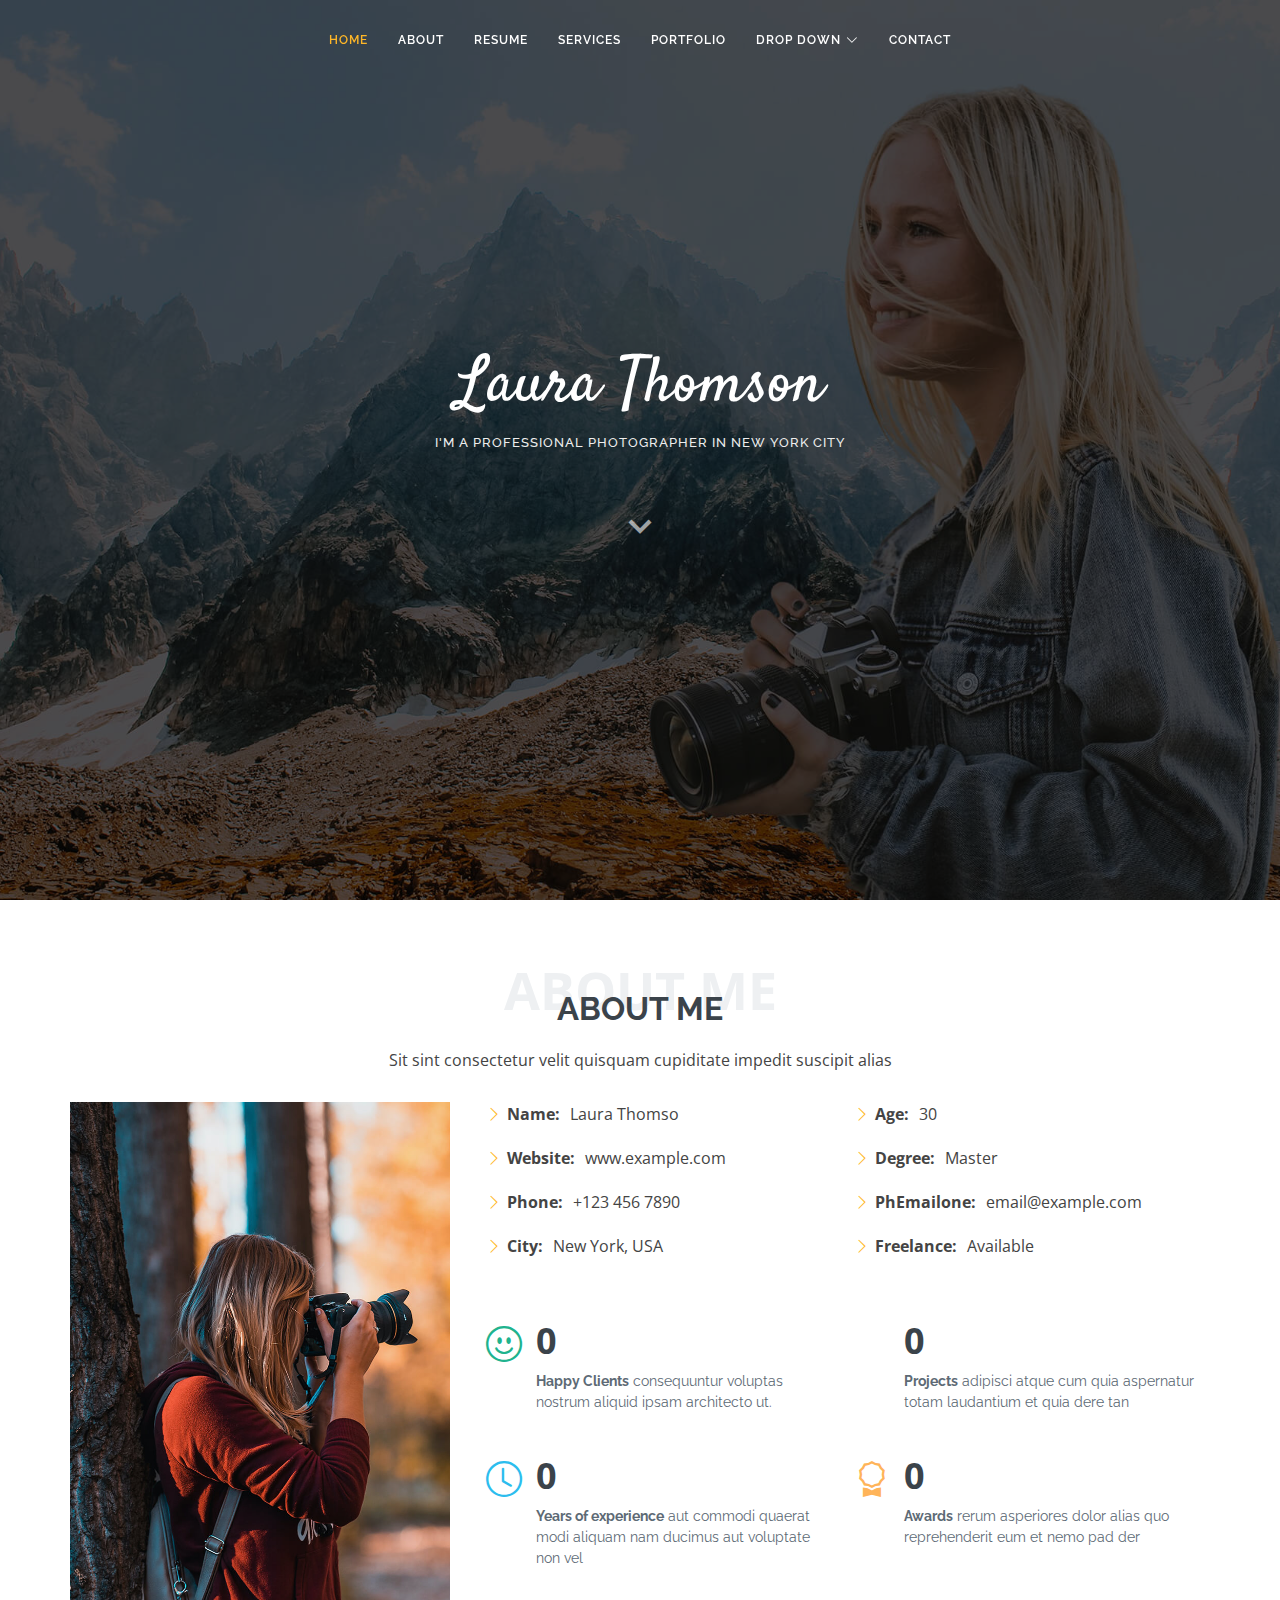
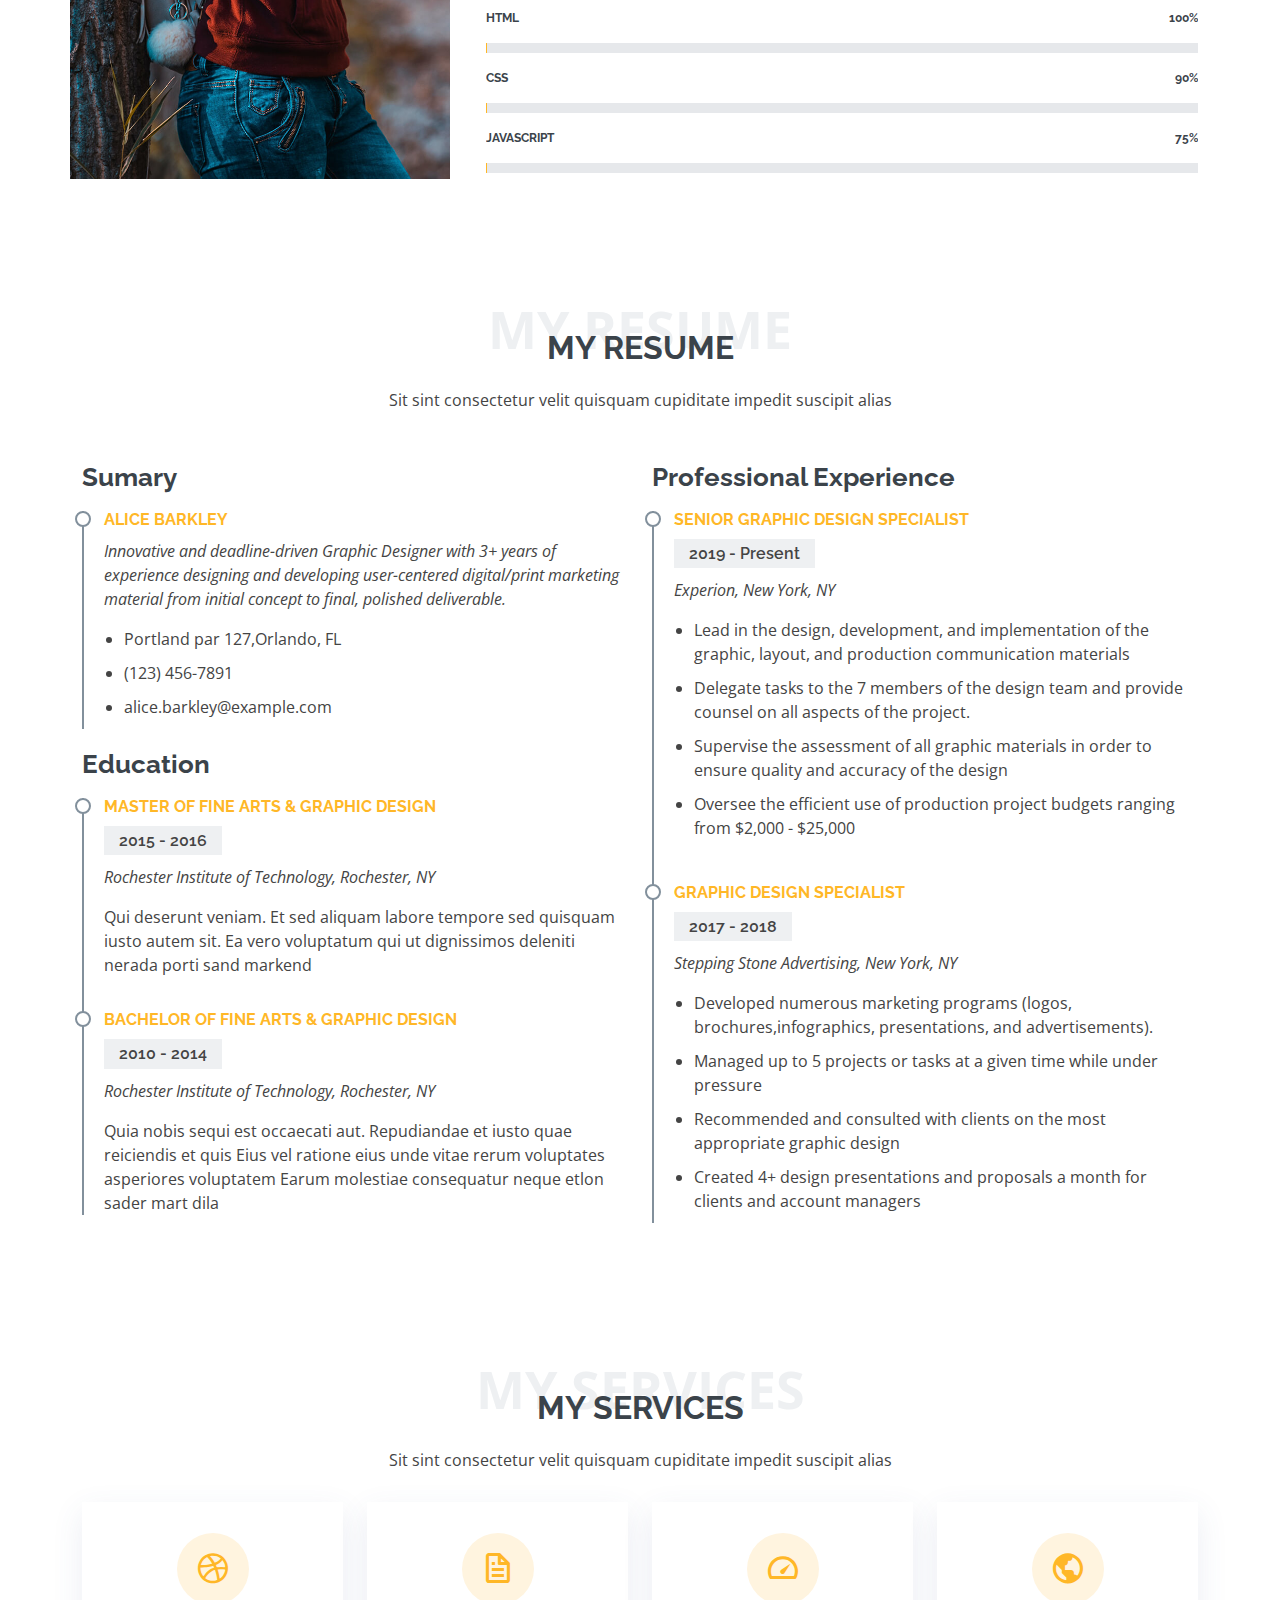
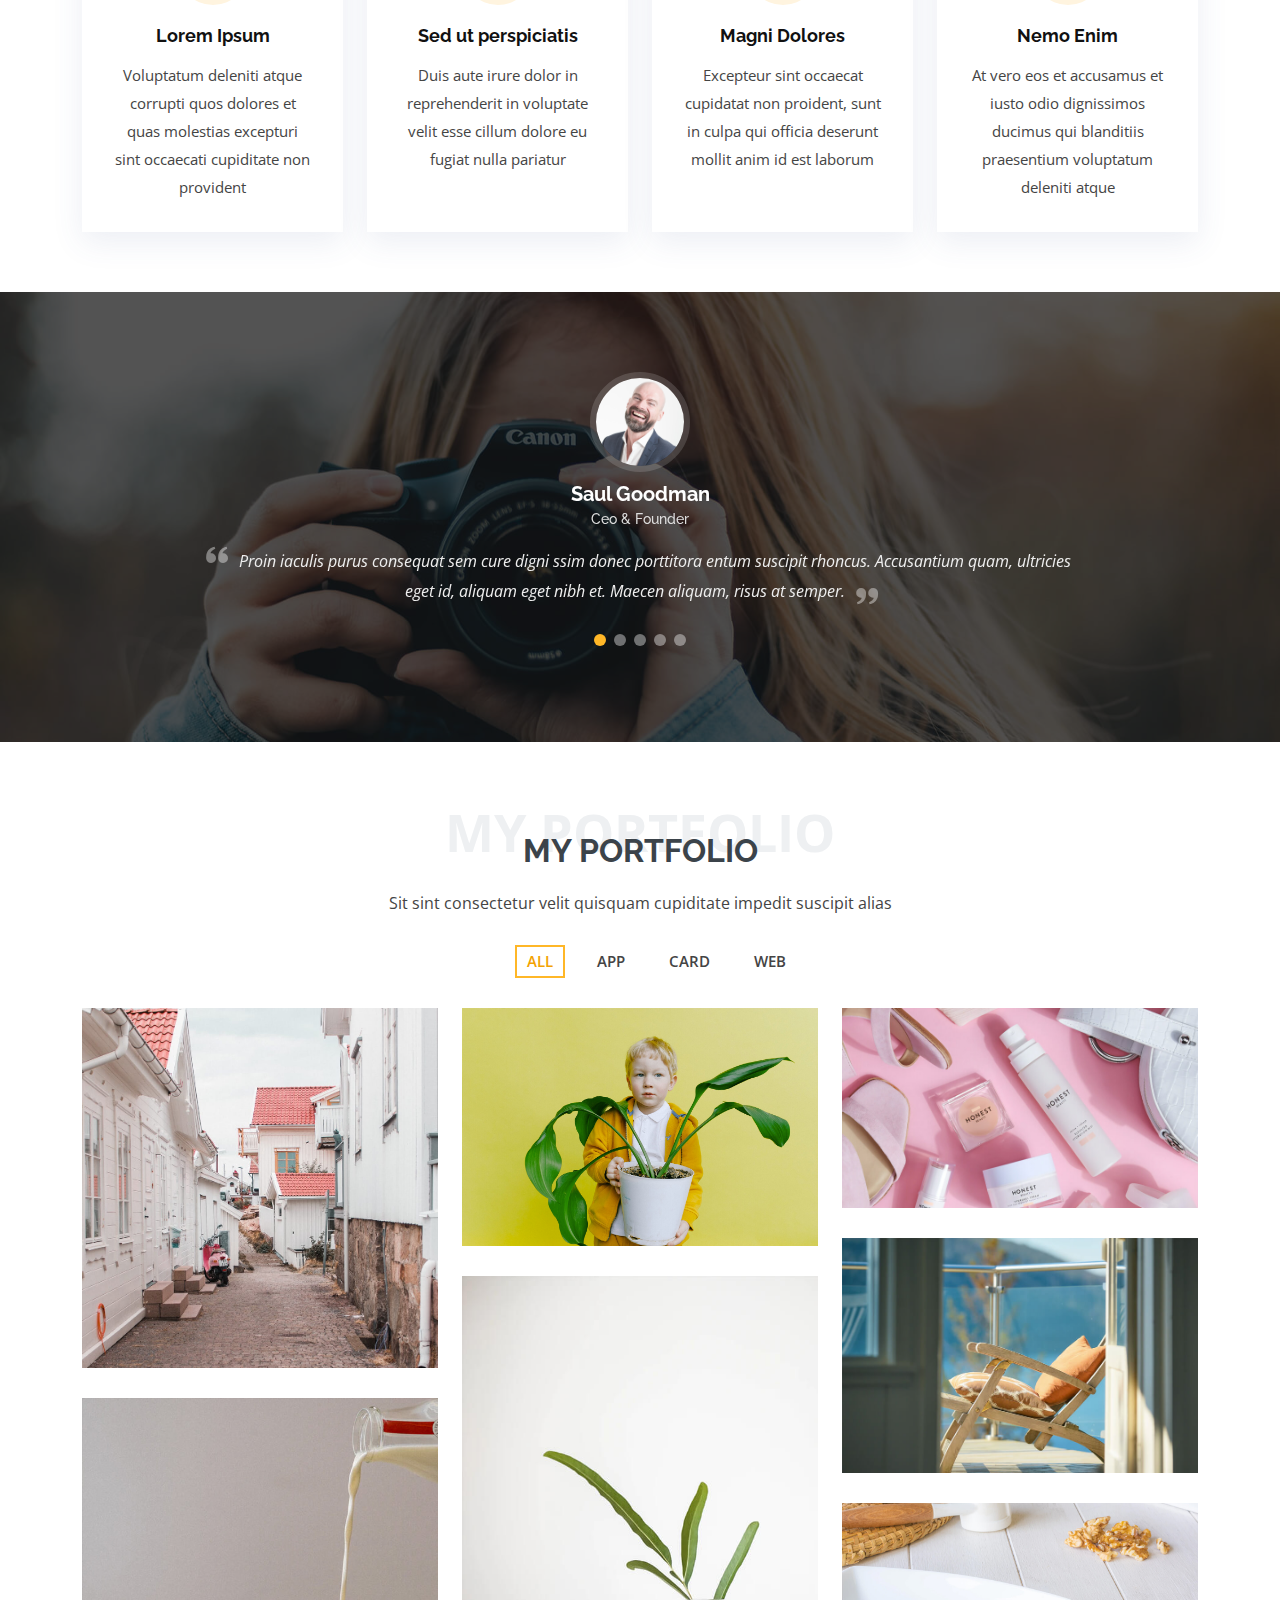
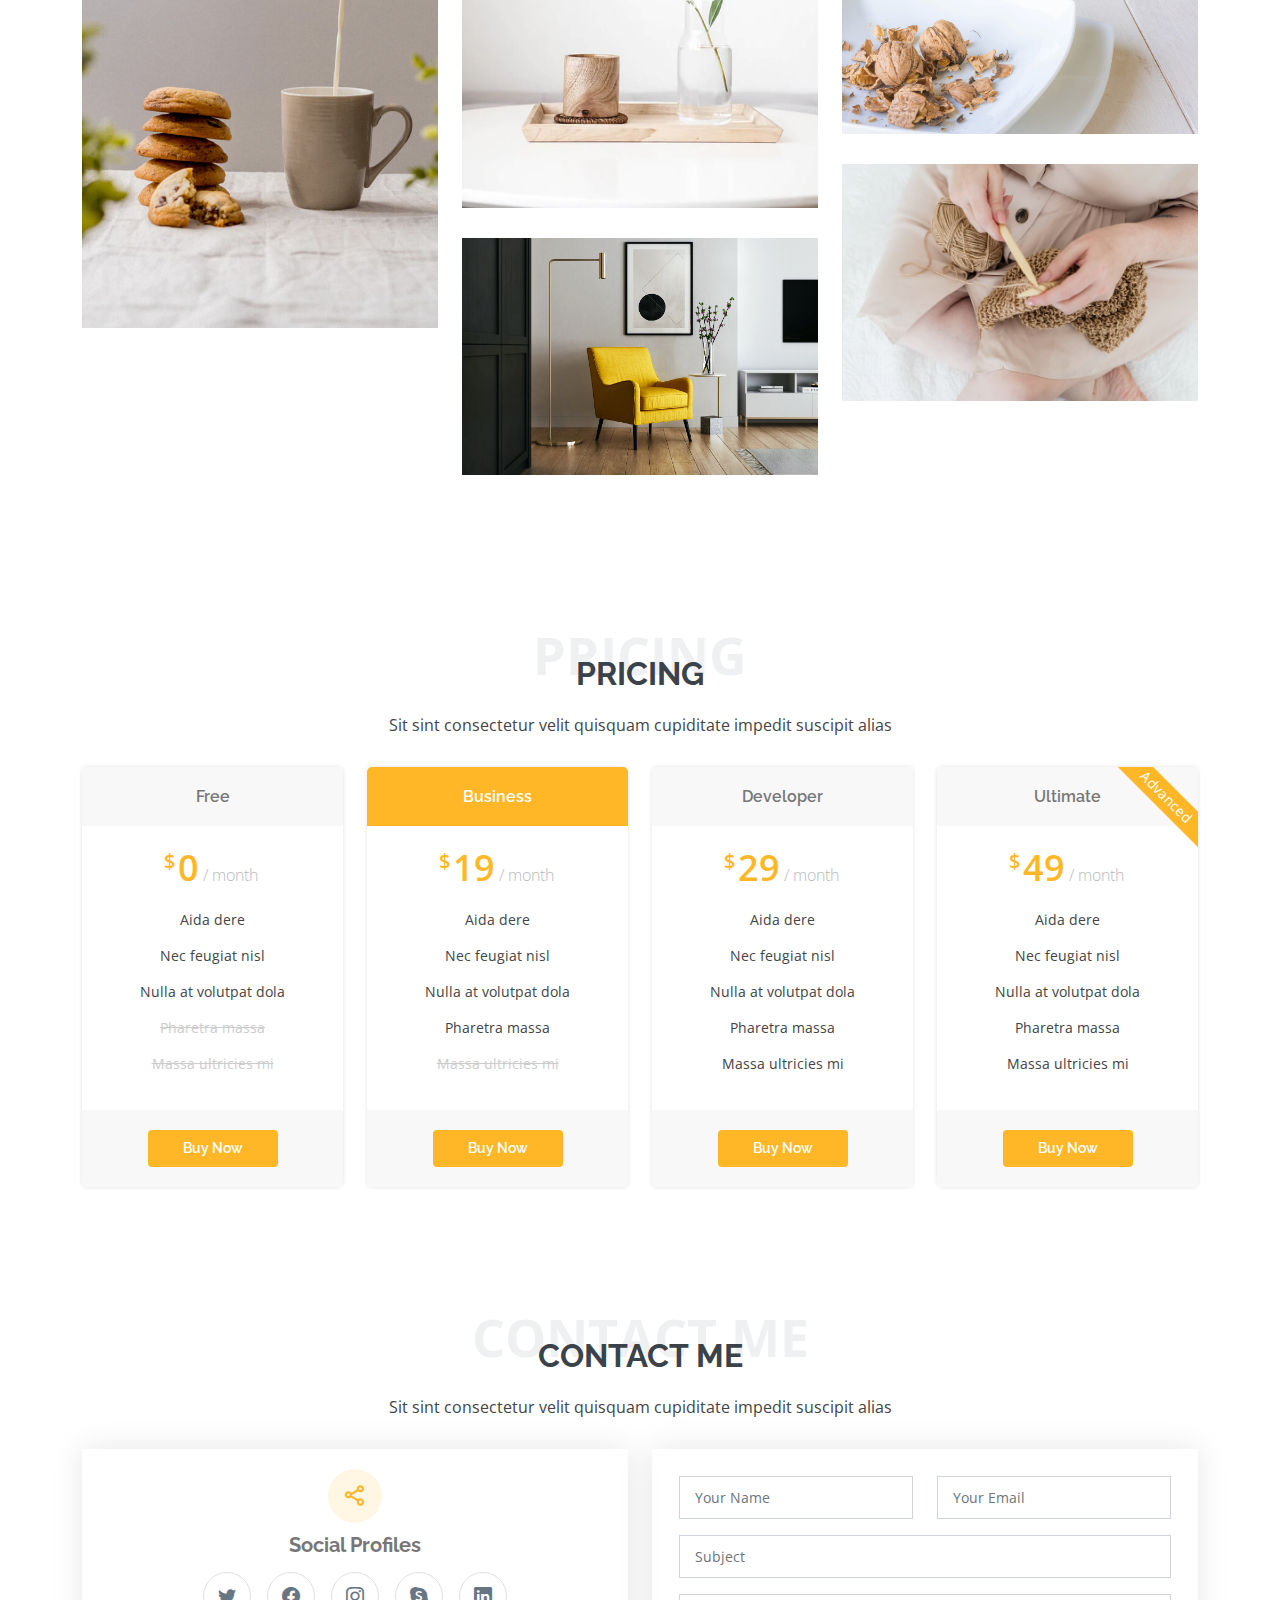
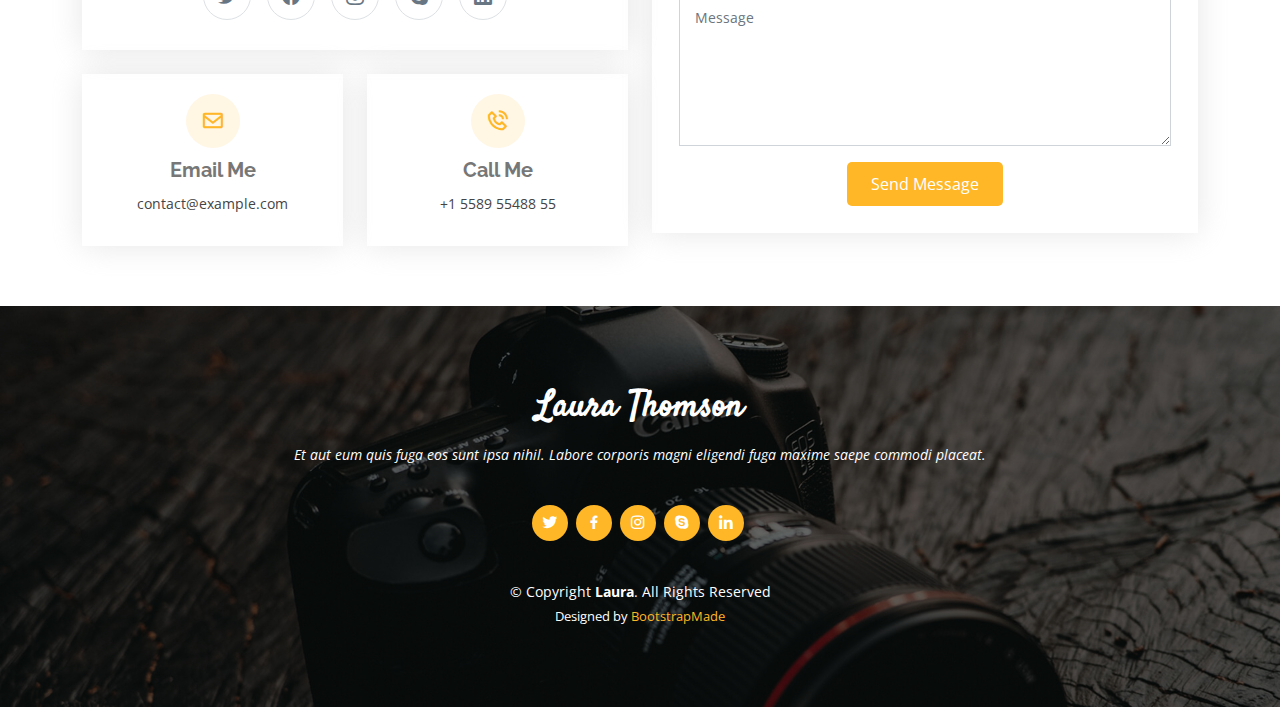
<file: Laura/index.html>
<!DOCTYPE html>
<html lang="en">

<head>
  <meta charset="utf-8">
  <meta content="width=device-width, initial-scale=1.0" name="viewport">

  <title>Laura Bootstrap Template - Index</title>
  <meta content="" name="description">
  <meta content="" name="keywords">

  <!-- Favicons -->
  <link href="assets/img/favicon.png" rel="icon">
  <link href="assets/img/apple-touch-icon.png" rel="apple-touch-icon">

  <!-- Google Fonts -->
  <link href="https://fonts.googleapis.com/css?family=Open+Sans:300,300i,400,400i,600,600i,700,700i|Raleway:300,300i,400,400i,500,500i,600,600i,700,700i|Satisfy" rel="stylesheet">

  <!-- Vendor CSS Files -->
  <link href="assets/vendor/bootstrap/css/bootstrap.min.css" rel="stylesheet">
  <link href="assets/vendor/bootstrap-icons/bootstrap-icons.css" rel="stylesheet">
  <link href="assets/vendor/boxicons/css/boxicons.min.css" rel="stylesheet">
  <link href="assets/vendor/glightbox/css/glightbox.min.css" rel="stylesheet">
  <link href="assets/vendor/swiper/swiper-bundle.min.css" rel="stylesheet">

  <!-- Template Main CSS File -->
  <link href="assets/css/style.css" rel="stylesheet">

  <!-- =======================================================
  * Template Name: Laura - v4.9.1
  * Template URL: https://bootstrapmade.com/laura-free-creative-bootstrap-theme/
  * Author: BootstrapMade.com
  * License: https://bootstrapmade.com/license/
  ======================================================== -->
</head>

<body>

  <!-- ======= Header ======= -->
  <header id="header" class="fixed-top d-flex justify-content-center align-items-center header-transparent">

    <nav id="navbar" class="navbar">
      <ul>
        <li><a class="nav-link scrollto active" href="#hero">Home</a></li>
        <li><a class="nav-link scrollto" href="#about">About</a></li>
        <li><a class="nav-link scrollto" href="#resume">Resume</a></li>
        <li><a class="nav-link scrollto" href="#services">Services</a></li>
        <li><a class="nav-link scrollto " href="#portfolio">Portfolio</a></li>
        <li class="dropdown"><a href="#"><span>Drop Down</span> <i class="bi bi-chevron-down"></i></a>
          <ul>
            <li><a href="#">Drop Down 1</a></li>
            <li class="dropdown"><a href="#"><span>Deep Drop Down</span> <i class="bi bi-chevron-right"></i></a>
              <ul>
                <li><a href="#">Deep Drop Down 1</a></li>
                <li><a href="#">Deep Drop Down 2</a></li>
                <li><a href="#">Deep Drop Down 3</a></li>
                <li><a href="#">Deep Drop Down 4</a></li>
                <li><a href="#">Deep Drop Down 5</a></li>
              </ul>
            </li>
            <li><a href="#">Drop Down 2</a></li>
            <li><a href="#">Drop Down 3</a></li>
            <li><a href="#">Drop Down 4</a></li>
          </ul>
        </li>
        <li><a class="nav-link scrollto" href="#contact">Contact</a></li>
      </ul>
      <i class="bi bi-list mobile-nav-toggle"></i>
    </nav><!-- .navbar -->

  </header><!-- End Header -->

  <!-- ======= Hero Section ======= -->
  <section id="hero">
    <div class="hero-container">
      <h1>Laura Thomson</h1>
      <h2>I'm a Professional Photographer In New York City</h2>
      <a href="#about" class="btn-scroll scrollto" title="Scroll Down"><i class="bx bx-chevron-down"></i></a>
    </div>
  </section><!-- End Hero -->

  <main id="main">

    <!-- ======= About Me Section ======= -->
    <section id="about" class="about">
      <div class="container">

        <div class="section-title">
          <span>About Me</span>
          <h2>About Me</h2>
          <p>Sit sint consectetur velit quisquam cupiditate impedit suscipit alias</p>
        </div>

        <div class="row">
          <div class="image col-lg-4 d-flex align-items-stretch justify-content-center justify-content-lg-start"></div>
          <div class="col-lg-8 d-flex flex-column align-items-stretch">
            <div class="content ps-lg-4 d-flex flex-column justify-content-center">
              <div class="row">
                <div class="col-lg-6">
                  <ul>
                    <li><i class="bi bi-chevron-right"></i> <strong>Name:</strong> <span>Laura Thomso</span></li>
                    <li><i class="bi bi-chevron-right"></i> <strong>Website:</strong> <span>www.example.com</span></li>
                    <li><i class="bi bi-chevron-right"></i> <strong>Phone:</strong> <span>+123 456 7890</span></li>
                    <li><i class="bi bi-chevron-right"></i> <strong>City:</strong> <span>New York, USA</span></li>
                  </ul>
                </div>
                <div class="col-lg-6">
                  <ul>
                    <li><i class="bi bi-chevron-right"></i> <strong>Age:</strong> <span>30</span></li>
                    <li><i class="bi bi-chevron-right"></i> <strong>Degree:</strong> <span>Master</span></li>
                    <li><i class="bi bi-chevron-right"></i> <strong>PhEmailone:</strong> <span>email@example.com</span></li>
                    <li><i class="bi bi-chevron-right"></i> <strong>Freelance:</strong> <span>Available</span></li>
                  </ul>
                </div>
              </div>
              <div class="row mt-n4">
                <div class="col-md-6 mt-5 d-md-flex align-items-md-stretch">
                  <div class="count-box">
                    <i class="bi bi-emoji-smile" style="color: #20b38e;"></i>
                    <span data-purecounter-start="0" data-purecounter-end="232" data-purecounter-duration="1" class="purecounter"></span>
                    <p><strong>Happy Clients</strong> consequuntur voluptas nostrum aliquid ipsam architecto ut.</p>
                  </div>
                </div>

                <div class="col-md-6 mt-5 d-md-flex align-items-md-stretch">
                  <div class="count-box">
                    <i class="bi bi-journal-richtextr" style="color: #8a1ac2;"></i>
                    <span data-purecounter-start="0" data-purecounter-end="521" data-purecounter-duration="1" class="purecounter"></span>
                    <p><strong>Projects</strong> adipisci atque cum quia aspernatur totam laudantium et quia dere tan</p>
                  </div>
                </div>

                <div class="col-md-6 mt-5 d-md-flex align-items-md-stretch">
                  <div class="count-box">
                    <i class="bi bi-clock" style="color: #2cbdee;"></i>
                    <span data-purecounter-start="0" data-purecounter-end="18" data-purecounter-duration="1" class="purecounter"></span>
                    <p><strong>Years of experience</strong> aut commodi quaerat modi aliquam nam ducimus aut voluptate non vel</p>
                  </div>
                </div>

                <div class="col-md-6 mt-5 d-md-flex align-items-md-stretch">
                  <div class="count-box">
                    <i class="bi bi-award" style="color: #ffb459;"></i>
                    <span data-purecounter-start="0" data-purecounter-end="16" data-purecounter-duration="1" class="purecounter"></span>
                    <p><strong>Awards</strong> rerum asperiores dolor alias quo reprehenderit eum et nemo pad der</p>
                  </div>
                </div>
              </div>
            </div><!-- End .content-->

            <div class="skills-content ps-lg-4">
              <div class="progress">
                <span class="skill">HTML <i class="val">100%</i></span>
                <div class="progress-bar-wrap">
                  <div class="progress-bar" role="progressbar" aria-valuenow="100" aria-valuemin="0" aria-valuemax="100"></div>
                </div>
              </div>

              <div class="progress">
                <span class="skill">CSS <i class="val">90%</i></span>
                <div class="progress-bar-wrap">
                  <div class="progress-bar" role="progressbar" aria-valuenow="90" aria-valuemin="0" aria-valuemax="100"></div>
                </div>
              </div>

              <div class="progress">
                <span class="skill">JavaScript <i class="val">75%</i></span>
                <div class="progress-bar-wrap">
                  <div class="progress-bar" role="progressbar" aria-valuenow="75" aria-valuemin="0" aria-valuemax="100"></div>
                </div>
              </div>
            </div>

          </div>
        </div>

      </div>
    </section><!-- End About Me Section -->

    <!-- ======= My Resume Section ======= -->
    <section id="resume" class="resume">
      <div class="container">

        <div class="section-title">
          <span>My Resume</span>
          <h2>My Resume</h2>
          <p>Sit sint consectetur velit quisquam cupiditate impedit suscipit alias</p>
        </div>

        <div class="row">
          <div class="col-lg-6">
            <h3 class="resume-title">Sumary</h3>
            <div class="resume-item pb-0">
              <h4>Alice Barkley</h4>
              <p><em>Innovative and deadline-driven Graphic Designer with 3+ years of experience designing and developing user-centered digital/print marketing material from initial concept to final, polished deliverable.</em></p>
              <p>
              <ul>
                <li>Portland par 127,Orlando, FL</li>
                <li>(123) 456-7891</li>
                <li>alice.barkley@example.com</li>
              </ul>
              </p>
            </div>

            <h3 class="resume-title">Education</h3>
            <div class="resume-item">
              <h4>Master of Fine Arts &amp; Graphic Design</h4>
              <h5>2015 - 2016</h5>
              <p><em>Rochester Institute of Technology, Rochester, NY</em></p>
              <p>Qui deserunt veniam. Et sed aliquam labore tempore sed quisquam iusto autem sit. Ea vero voluptatum qui ut dignissimos deleniti nerada porti sand markend</p>
            </div>
            <div class="resume-item">
              <h4>Bachelor of Fine Arts &amp; Graphic Design</h4>
              <h5>2010 - 2014</h5>
              <p><em>Rochester Institute of Technology, Rochester, NY</em></p>
              <p>Quia nobis sequi est occaecati aut. Repudiandae et iusto quae reiciendis et quis Eius vel ratione eius unde vitae rerum voluptates asperiores voluptatem Earum molestiae consequatur neque etlon sader mart dila</p>
            </div>
          </div>
          <div class="col-lg-6">
            <h3 class="resume-title">Professional Experience</h3>
            <div class="resume-item">
              <h4>Senior graphic design specialist</h4>
              <h5>2019 - Present</h5>
              <p><em>Experion, New York, NY </em></p>
              <p>
              <ul>
                <li>Lead in the design, development, and implementation of the graphic, layout, and production communication materials</li>
                <li>Delegate tasks to the 7 members of the design team and provide counsel on all aspects of the project. </li>
                <li>Supervise the assessment of all graphic materials in order to ensure quality and accuracy of the design</li>
                <li>Oversee the efficient use of production project budgets ranging from $2,000 - $25,000</li>
              </ul>
              </p>
            </div>
            <div class="resume-item">
              <h4>Graphic design specialist</h4>
              <h5>2017 - 2018</h5>
              <p><em>Stepping Stone Advertising, New York, NY</em></p>
              <p>
              <ul>
                <li>Developed numerous marketing programs (logos, brochures,infographics, presentations, and advertisements).</li>
                <li>Managed up to 5 projects or tasks at a given time while under pressure</li>
                <li>Recommended and consulted with clients on the most appropriate graphic design</li>
                <li>Created 4+ design presentations and proposals a month for clients and account managers</li>
              </ul>
              </p>
            </div>
          </div>
        </div>

      </div>
    </section><!-- End My Resume Section -->

    <!-- ======= My Services Section ======= -->
    <section id="services" class="services">
      <div class="container">

        <div class="section-title">
          <span>My Services</span>
          <h2>My Services</h2>
          <p>Sit sint consectetur velit quisquam cupiditate impedit suscipit alias</p>
        </div>

        <div class="row">
          <div class="col-md-6 col-lg-3 d-flex align-items-stretch mb-5 mb-lg-0">
            <div class="icon-box">
              <div class="icon"><i class="bx bxl-dribbble"></i></div>
              <h4 class="title"><a href="">Lorem Ipsum</a></h4>
              <p class="description">Voluptatum deleniti atque corrupti quos dolores et quas molestias excepturi sint occaecati cupiditate non provident</p>
            </div>
          </div>

          <div class="col-md-6 col-lg-3 d-flex align-items-stretch mb-5 mb-lg-0">
            <div class="icon-box">
              <div class="icon"><i class="bx bx-file"></i></div>
              <h4 class="title"><a href="">Sed ut perspiciatis</a></h4>
              <p class="description">Duis aute irure dolor in reprehenderit in voluptate velit esse cillum dolore eu fugiat nulla pariatur</p>
            </div>
          </div>

          <div class="col-md-6 col-lg-3 d-flex align-items-stretch mb-5 mb-lg-0">
            <div class="icon-box">
              <div class="icon"><i class="bx bx-tachometer"></i></div>
              <h4 class="title"><a href="">Magni Dolores</a></h4>
              <p class="description">Excepteur sint occaecat cupidatat non proident, sunt in culpa qui officia deserunt mollit anim id est laborum</p>
            </div>
          </div>

          <div class="col-md-6 col-lg-3 d-flex align-items-stretch mb-5 mb-lg-0">
            <div class="icon-box">
              <div class="icon"><i class="bx bx-world"></i></div>
              <h4 class="title"><a href="">Nemo Enim</a></h4>
              <p class="description">At vero eos et accusamus et iusto odio dignissimos ducimus qui blanditiis praesentium voluptatum deleniti atque</p>
            </div>
          </div>

        </div>

      </div>
    </section><!-- End My Services Section -->

    <!-- ======= Testimonials Section ======= -->
    <section id="testimonials" class="testimonials">
      <div class="container position-relative">

        <div class="testimonials-slider swiper" data-aos="fade-up" data-aos-delay="100">
          <div class="swiper-wrapper">

            <div class="swiper-slide">
              <div class="testimonial-item">
                <img src="assets/img/testimonials/testimonials-1.jpg" class="testimonial-img" alt="">
                <h3>Saul Goodman</h3>
                <h4>Ceo &amp; Founder</h4>
                <p>
                  <i class="bx bxs-quote-alt-left quote-icon-left"></i>
                  Proin iaculis purus consequat sem cure digni ssim donec porttitora entum suscipit rhoncus. Accusantium quam, ultricies eget id, aliquam eget nibh et. Maecen aliquam, risus at semper.
                  <i class="bx bxs-quote-alt-right quote-icon-right"></i>
                </p>
              </div>
            </div><!-- End testimonial item -->

            <div class="swiper-slide">
              <div class="testimonial-item">
                <img src="assets/img/testimonials/testimonials-2.jpg" class="testimonial-img" alt="">
                <h3>Sara Wilsson</h3>
                <h4>Designer</h4>
                <p>
                  <i class="bx bxs-quote-alt-left quote-icon-left"></i>
                  Export tempor illum tamen malis malis eram quae irure esse labore quem cillum quid cillum eram malis quorum velit fore eram velit sunt aliqua noster fugiat irure amet legam anim culpa.
                  <i class="bx bxs-quote-alt-right quote-icon-right"></i>
                </p>
              </div>
            </div><!-- End testimonial item -->

            <div class="swiper-slide">
              <div class="testimonial-item">
                <img src="assets/img/testimonials/testimonials-3.jpg" class="testimonial-img" alt="">
                <h3>Jena Karlis</h3>
                <h4>Store Owner</h4>
                <p>
                  <i class="bx bxs-quote-alt-left quote-icon-left"></i>
                  Enim nisi quem export duis labore cillum quae magna enim sint quorum nulla quem veniam duis minim tempor labore quem eram duis noster aute amet eram fore quis sint minim.
                  <i class="bx bxs-quote-alt-right quote-icon-right"></i>
                </p>
              </div>
            </div><!-- End testimonial item -->

            <div class="swiper-slide">
              <div class="testimonial-item">
                <img src="assets/img/testimonials/testimonials-4.jpg" class="testimonial-img" alt="">
                <h3>Matt Brandon</h3>
                <h4>Freelancer</h4>
                <p>
                  <i class="bx bxs-quote-alt-left quote-icon-left"></i>
                  Fugiat enim eram quae cillum dolore dolor amet nulla culpa multos export minim fugiat minim velit minim dolor enim duis veniam ipsum anim magna sunt elit fore quem dolore labore illum veniam.
                  <i class="bx bxs-quote-alt-right quote-icon-right"></i>
                </p>
              </div>
            </div><!-- End testimonial item -->

            <div class="swiper-slide">
              <div class="testimonial-item">
                <img src="assets/img/testimonials/testimonials-5.jpg" class="testimonial-img" alt="">
                <h3>John Larson</h3>
                <h4>Entrepreneur</h4>
                <p>
                  <i class="bx bxs-quote-alt-left quote-icon-left"></i>
                  Quis quorum aliqua sint quem legam fore sunt eram irure aliqua veniam tempor noster veniam enim culpa labore duis sunt culpa nulla illum cillum fugiat legam esse veniam culpa fore nisi cillum quid.
                  <i class="bx bxs-quote-alt-right quote-icon-right"></i>
                </p>
              </div>
            </div><!-- End testimonial item -->

          </div>
          <div class="swiper-pagination"></div>
        </div>

      </div>
    </section><!-- End Testimonials Section -->

    <!-- ======= My Portfolio Section ======= -->
    <section id="portfolio" class="portfolio">
      <div class="container">

        <div class="section-title">
          <span>My Portfolio</span>
          <h2>My Portfolio</h2>
          <p>Sit sint consectetur velit quisquam cupiditate impedit suscipit alias</p>
        </div>

        <ul id="portfolio-flters" class="d-flex justify-content-center">
          <li data-filter="*" class="filter-active">All</li>
          <li data-filter=".filter-app">App</li>
          <li data-filter=".filter-card">Card</li>
          <li data-filter=".filter-web">Web</li>
        </ul>

        <div class="row portfolio-container">

          <div class="col-lg-4 col-md-6 portfolio-item filter-app">
            <div class="portfolio-img"><img src="assets/img/portfolio/portfolio-1.jpg" class="img-fluid" alt=""></div>
            <div class="portfolio-info">
              <h4>App 1</h4>
              <p>App</p>
              <a href="assets/img/portfolio/portfolio-1.jpg" data-gallery="portfolioGallery" class="portfolio-lightbox preview-link" title="App 1"><i class="bx bx-plus"></i></a>
              <a href="portfolio-details.html" class="details-link" title="More Details"><i class="bx bx-link"></i></a>
            </div>
          </div>

          <div class="col-lg-4 col-md-6 portfolio-item filter-web">
            <div class="portfolio-img"><img src="assets/img/portfolio/portfolio-2.jpg" class="img-fluid" alt=""></div>
            <div class="portfolio-info">
              <h4>Web 3</h4>
              <p>Web</p>
              <a href="assets/img/portfolio/portfolio-2.jpg" data-gallery="portfolioGallery" class="portfolio-lightbox preview-link" title="Web 3"><i class="bx bx-plus"></i></a>
              <a href="portfolio-details.html" class="details-link" title="More Details"><i class="bx bx-link"></i></a>
            </div>
          </div>

          <div class="col-lg-4 col-md-6 portfolio-item filter-app">
            <div class="portfolio-img"><img src="assets/img/portfolio/portfolio-3.jpg" class="img-fluid" alt=""></div>
            <div class="portfolio-info">
              <h4>App 2</h4>
              <p>App</p>
              <a href="assets/img/portfolio/portfolio-3.jpg" data-gallery="portfolioGallery" class="portfolio-lightbox preview-link" title="App 2"><i class="bx bx-plus"></i></a>
              <a href="portfolio-details.html" class="details-link" title="More Details"><i class="bx bx-link"></i></a>
            </div>
          </div>

          <div class="col-lg-4 col-md-6 portfolio-item filter-card">
            <div class="portfolio-img"><img src="assets/img/portfolio/portfolio-4.jpg" class="img-fluid" alt=""></div>
            <div class="portfolio-info">
              <h4>Card 2</h4>
              <p>Card</p>
              <a href="assets/img/portfolio/portfolio-4.jpg" data-gallery="portfolioGallery" class="portfolio-lightbox preview-link" title="Card 2"><i class="bx bx-plus"></i></a>
              <a href="portfolio-details.html" class="details-link" title="More Details"><i class="bx bx-link"></i></a>
            </div>
          </div>

          <div class="col-lg-4 col-md-6 portfolio-item filter-web">
            <div class="portfolio-img"><img src="assets/img/portfolio/portfolio-5.jpg" class="img-fluid" alt=""></div>
            <div class="portfolio-info">
              <h4>Web 2</h4>
              <p>Web</p>
              <a href="assets/img/portfolio/portfolio-5.jpg" data-gallery="portfolioGallery" class="portfolio-lightbox preview-link" title="Web 2"><i class="bx bx-plus"></i></a>
              <a href="portfolio-details.html" class="details-link" title="More Details"><i class="bx bx-link"></i></a>
            </div>
          </div>

          <div class="col-lg-4 col-md-6 portfolio-item filter-app">
            <div class="portfolio-img"><img src="assets/img/portfolio/portfolio-6.jpg" class="img-fluid" alt=""></div>
            <div class="portfolio-info">
              <h4>App 3</h4>
              <p>App</p>
              <a href="assets/img/portfolio/portfolio-6.jpg" data-gallery="portfolioGallery" class="portfolio-lightbox preview-link" title="App 3"><i class="bx bx-plus"></i></a>
              <a href="portfolio-details.html" class="details-link" title="More Details"><i class="bx bx-link"></i></a>
            </div>
          </div>

          <div class="col-lg-4 col-md-6 portfolio-item filter-card">
            <div class="portfolio-img"><img src="assets/img/portfolio/portfolio-7.jpg" class="img-fluid" alt=""></div>
            <div class="portfolio-info">
              <h4>Card 1</h4>
              <p>Card</p>
              <a href="assets/img/portfolio/portfolio-7.jpg" data-gallery="portfolioGallery" class="portfolio-lightbox preview-link" title="Card 1"><i class="bx bx-plus"></i></a>
              <a href="portfolio-details.html" class="details-link" title="More Details"><i class="bx bx-link"></i></a>
            </div>
          </div>

          <div class="col-lg-4 col-md-6 portfolio-item filter-card">
            <div class="portfolio-img"><img src="assets/img/portfolio/portfolio-8.jpg" class="img-fluid" alt=""></div>
            <div class="portfolio-info">
              <h4>Card 3</h4>
              <p>Card</p>
              <a href="assets/img/portfolio/portfolio-8.jpg" data-gallery="portfolioGallery" class="portfolio-lightbox preview-link" title="Card 3"><i class="bx bx-plus"></i></a>
              <a href="portfolio-details.html" class="details-link" title="More Details"><i class="bx bx-link"></i></a>
            </div>
          </div>

          <div class="col-lg-4 col-md-6 portfolio-item filter-web">
            <div class="portfolio-img"><img src="assets/img/portfolio/portfolio-9.jpg" class="img-fluid" alt=""></div>
            <div class="portfolio-info">
              <h4>Web 3</h4>
              <p>Web</p>
              <a href="assets/img/portfolio/portfolio-9.jpg" data-gallery="portfolioGallery" class="portfolio-lightbox preview-link" title="Web 3"><i class="bx bx-plus"></i></a>
              <a href="portfolio-details.html" class="details-link" title="More Details"><i class="bx bx-link"></i></a>
            </div>
          </div>

        </div>

      </div>
    </section><!-- End My Portfolio Section -->

    <!-- ======= Pricing Section ======= -->
    <section id="pricing" class="pricing">
      <div class="container">

        <div class="section-title">
          <span>Pricing</span>
          <h2>Pricing</h2>
          <p>Sit sint consectetur velit quisquam cupiditate impedit suscipit alias</p>
        </div>

        <div class="row">

          <div class="col-lg-3 col-md-6">
            <div class="box">
              <h3>Free</h3>
              <h4><sup>$</sup>0<span> / month</span></h4>
              <ul>
                <li>Aida dere</li>
                <li>Nec feugiat nisl</li>
                <li>Nulla at volutpat dola</li>
                <li class="na">Pharetra massa</li>
                <li class="na">Massa ultricies mi</li>
              </ul>
              <div class="btn-wrap">
                <a href="#" class="btn-buy">Buy Now</a>
              </div>
            </div>
          </div>

          <div class="col-lg-3 col-md-6 mt-4 mt-md-0">
            <div class="box featured">
              <h3>Business</h3>
              <h4><sup>$</sup>19<span> / month</span></h4>
              <ul>
                <li>Aida dere</li>
                <li>Nec feugiat nisl</li>
                <li>Nulla at volutpat dola</li>
                <li>Pharetra massa</li>
                <li class="na">Massa ultricies mi</li>
              </ul>
              <div class="btn-wrap">
                <a href="#" class="btn-buy">Buy Now</a>
              </div>
            </div>
          </div>

          <div class="col-lg-3 col-md-6 mt-4 mt-lg-0">
            <div class="box">
              <h3>Developer</h3>
              <h4><sup>$</sup>29<span> / month</span></h4>
              <ul>
                <li>Aida dere</li>
                <li>Nec feugiat nisl</li>
                <li>Nulla at volutpat dola</li>
                <li>Pharetra massa</li>
                <li>Massa ultricies mi</li>
              </ul>
              <div class="btn-wrap">
                <a href="#" class="btn-buy">Buy Now</a>
              </div>
            </div>
          </div>

          <div class="col-lg-3 col-md-6 mt-4 mt-lg-0">
            <div class="box">
              <span class="advanced">Advanced</span>
              <h3>Ultimate</h3>
              <h4><sup>$</sup>49<span> / month</span></h4>
              <ul>
                <li>Aida dere</li>
                <li>Nec feugiat nisl</li>
                <li>Nulla at volutpat dola</li>
                <li>Pharetra massa</li>
                <li>Massa ultricies mi</li>
              </ul>
              <div class="btn-wrap">
                <a href="#" class="btn-buy">Buy Now</a>
              </div>
            </div>
          </div>

        </div>

      </div>
    </section><!-- End Pricing Section -->

    <!-- ======= Contact Me Section ======= -->
    <section id="contact" class="contact">
      <div class="container">

        <div class="section-title">
          <span>Contact Me</span>
          <h2>Contact Me</h2>
          <p>Sit sint consectetur velit quisquam cupiditate impedit suscipit alias</p>
        </div>

        <div class="row">

          <div class="col-lg-6">

            <div class="row">
              <div class="col-md-12">
                <div class="info-box">
                  <i class="bx bx-share-alt"></i>
                  <h3>Social Profiles</h3>
                  <div class="social-links">
                    <a href="#" class="twitter"><i class="bi bi-twitter"></i></a>
                    <a href="#" class="facebook"><i class="bi bi-facebook"></i></a>
                    <a href="#" class="instagram"><i class="bi bi-instagram"></i></a>
                    <a href="#" class="google-plus"><i class="bi bi-skype"></i></a>
                    <a href="#" class="linkedin"><i class="bi bi-linkedin"></i></a>
                  </div>
                </div>
              </div>
              <div class="col-md-6">
                <div class="info-box mt-4">
                  <i class="bx bx-envelope"></i>
                  <h3>Email Me</h3>
                  <p>contact@example.com</p>
                </div>
              </div>
              <div class="col-md-6">
                <div class="info-box mt-4">
                  <i class="bx bx-phone-call"></i>
                  <h3>Call Me</h3>
                  <p>+1 5589 55488 55</p>
                </div>
              </div>
            </div>

          </div>

          <div class="col-lg-6">
            <form action="forms/contact.php" method="post" role="form" class="php-email-form">
              <div class="row">
                <div class="col-md-6 form-group">
                  <input type="text" name="name" class="form-control" id="name" placeholder="Your Name" required>
                </div>
                <div class="col-md-6 form-group mt-3 mt-md-0">
                  <input type="email" class="form-control" name="email" id="email" placeholder="Your Email" required>
                </div>
              </div>
              <div class="form-group mt-3">
                <input type="text" class="form-control" name="subject" id="subject" placeholder="Subject" required>
              </div>
              <div class="form-group mt-3">
                <textarea class="form-control" name="message" rows="6" placeholder="Message" required></textarea>
              </div>
              <div class="my-3">
                <div class="loading">Loading</div>
                <div class="error-message"></div>
                <div class="sent-message">Your message has been sent. Thank you!</div>
              </div>
              <div class="text-center"><button type="submit">Send Message</button></div>
            </form>
          </div>

        </div>

      </div>
    </section><!-- End Contact Me Section -->

  </main><!-- End #main -->

  <!-- ======= Footer ======= -->
  <footer id="footer">
    <div class="container">
      <h3>Laura Thomson</h3>
      <p>Et aut eum quis fuga eos sunt ipsa nihil. Labore corporis magni eligendi fuga maxime saepe commodi placeat.</p>
      <div class="social-links">
        <a href="#" class="twitter"><i class="bx bxl-twitter"></i></a>
        <a href="#" class="facebook"><i class="bx bxl-facebook"></i></a>
        <a href="#" class="instagram"><i class="bx bxl-instagram"></i></a>
        <a href="#" class="google-plus"><i class="bx bxl-skype"></i></a>
        <a href="#" class="linkedin"><i class="bx bxl-linkedin"></i></a>
      </div>
      <div class="copyright">
        &copy; Copyright <strong><span>Laura</span></strong>. All Rights Reserved
      </div>
      <div class="credits">
        <!-- All the links in the footer should remain intact. -->
        <!-- You can delete the links only if you purchased the pro version. -->
        <!-- Licensing information: https://bootstrapmade.com/license/ -->
        <!-- Purchase the pro version with working PHP/AJAX contact form: https://bootstrapmade.com/laura-free-creative-bootstrap-theme/ -->
        Designed by <a href="https://bootstrapmade.com/">BootstrapMade</a>
      </div>
    </div>
  </footer><!-- End Footer -->

  <a href="#" class="back-to-top d-flex align-items-center justify-content-center"><i class="bi bi-arrow-up-short"></i></a>

  <!-- Vendor JS Files -->
  <script src="assets/vendor/purecounter/purecounter_vanilla.js"></script>
  <script src="assets/vendor/bootstrap/js/bootstrap.bundle.min.js"></script>
  <script src="assets/vendor/glightbox/js/glightbox.min.js"></script>
  <script src="assets/vendor/isotope-layout/isotope.pkgd.min.js"></script>
  <script src="assets/vendor/swiper/swiper-bundle.min.js"></script>
  <script src="assets/vendor/waypoints/noframework.waypoints.js"></script>
  <script src="assets/vendor/php-email-form/validate.js"></script>

  <!-- Template Main JS File -->
  <script src="assets/js/main.js"></script>

</body>

</html>
</file>
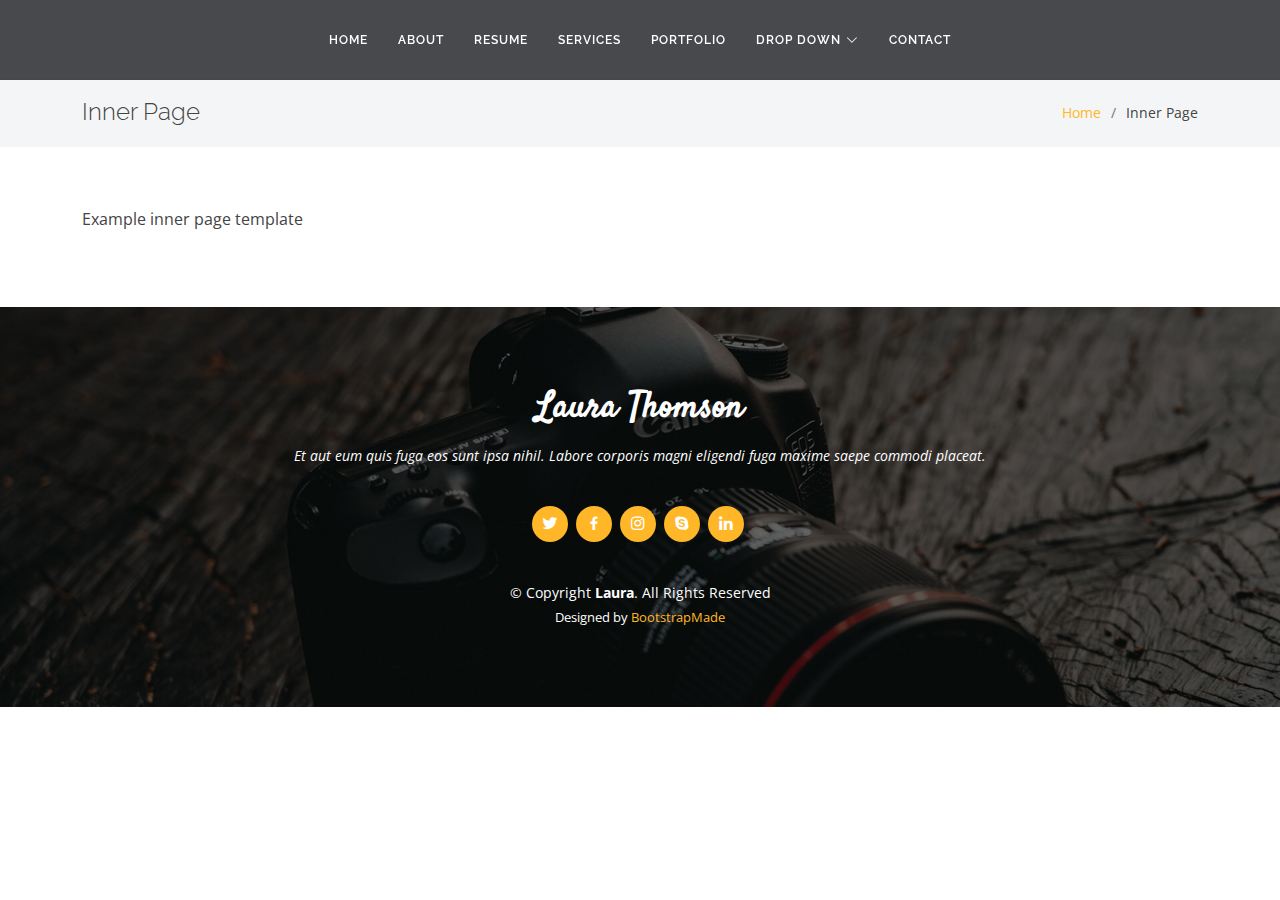
<file: Laura/inner-page.html>
<!DOCTYPE html>
<html lang="en">

<head>
  <meta charset="utf-8">
  <meta content="width=device-width, initial-scale=1.0" name="viewport">

  <title>Inner Page - Laura Bootstrap Template</title>
  <meta content="" name="description">
  <meta content="" name="keywords">

  <!-- Favicons -->
  <link href="assets/img/favicon.png" rel="icon">
  <link href="assets/img/apple-touch-icon.png" rel="apple-touch-icon">

  <!-- Google Fonts -->
  <link href="https://fonts.googleapis.com/css?family=Open+Sans:300,300i,400,400i,600,600i,700,700i|Raleway:300,300i,400,400i,500,500i,600,600i,700,700i|Satisfy" rel="stylesheet">

  <!-- Vendor CSS Files -->
  <link href="assets/vendor/bootstrap/css/bootstrap.min.css" rel="stylesheet">
  <link href="assets/vendor/bootstrap-icons/bootstrap-icons.css" rel="stylesheet">
  <link href="assets/vendor/boxicons/css/boxicons.min.css" rel="stylesheet">
  <link href="assets/vendor/glightbox/css/glightbox.min.css" rel="stylesheet">
  <link href="assets/vendor/swiper/swiper-bundle.min.css" rel="stylesheet">

  <!-- Template Main CSS File -->
  <link href="assets/css/style.css" rel="stylesheet">

  <!-- =======================================================
  * Template Name: Laura - v4.9.1
  * Template URL: https://bootstrapmade.com/laura-free-creative-bootstrap-theme/
  * Author: BootstrapMade.com
  * License: https://bootstrapmade.com/license/
  ======================================================== -->
</head>

<body>

  <!-- ======= Header ======= -->
  <header id="header" class="fixed-top d-flex justify-content-center align-items-center ">

    <nav id="navbar" class="navbar">
      <ul>
        <li><a class="nav-link scrollto " href="#hero">Home</a></li>
        <li><a class="nav-link scrollto" href="#about">About</a></li>
        <li><a class="nav-link scrollto" href="#resume">Resume</a></li>
        <li><a class="nav-link scrollto" href="#services">Services</a></li>
        <li><a class="nav-link scrollto " href="#portfolio">Portfolio</a></li>
        <li class="dropdown"><a href="#"><span>Drop Down</span> <i class="bi bi-chevron-down"></i></a>
          <ul>
            <li><a href="#">Drop Down 1</a></li>
            <li class="dropdown"><a href="#"><span>Deep Drop Down</span> <i class="bi bi-chevron-right"></i></a>
              <ul>
                <li><a href="#">Deep Drop Down 1</a></li>
                <li><a href="#">Deep Drop Down 2</a></li>
                <li><a href="#">Deep Drop Down 3</a></li>
                <li><a href="#">Deep Drop Down 4</a></li>
                <li><a href="#">Deep Drop Down 5</a></li>
              </ul>
            </li>
            <li><a href="#">Drop Down 2</a></li>
            <li><a href="#">Drop Down 3</a></li>
            <li><a href="#">Drop Down 4</a></li>
          </ul>
        </li>
        <li><a class="nav-link scrollto" href="#contact">Contact</a></li>
      </ul>
      <i class="bi bi-list mobile-nav-toggle"></i>
    </nav><!-- .navbar -->

  </header><!-- End Header -->

  <main id="main">

    <!-- ======= Breadcrumbs ======= -->
    <section class="breadcrumbs">
      <div class="container">

        <div class="d-flex justify-content-between align-items-center">
          <h2>Inner Page</h2>
          <ol>
            <li><a href="index.html">Home</a></li>
            <li>Inner Page</li>
          </ol>
        </div>

      </div>
    </section><!-- End Breadcrumbs -->

    <section class="inner-page">
      <div class="container">
        <p>
          Example inner page template
        </p>
      </div>
    </section>

  </main><!-- End #main -->

  <!-- ======= Footer ======= -->
  <footer id="footer">
    <div class="container">
      <h3>Laura Thomson</h3>
      <p>Et aut eum quis fuga eos sunt ipsa nihil. Labore corporis magni eligendi fuga maxime saepe commodi placeat.</p>
      <div class="social-links">
        <a href="#" class="twitter"><i class="bx bxl-twitter"></i></a>
        <a href="#" class="facebook"><i class="bx bxl-facebook"></i></a>
        <a href="#" class="instagram"><i class="bx bxl-instagram"></i></a>
        <a href="#" class="google-plus"><i class="bx bxl-skype"></i></a>
        <a href="#" class="linkedin"><i class="bx bxl-linkedin"></i></a>
      </div>
      <div class="copyright">
        &copy; Copyright <strong><span>Laura</span></strong>. All Rights Reserved
      </div>
      <div class="credits">
        <!-- All the links in the footer should remain intact. -->
        <!-- You can delete the links only if you purchased the pro version. -->
        <!-- Licensing information: https://bootstrapmade.com/license/ -->
        <!-- Purchase the pro version with working PHP/AJAX contact form: https://bootstrapmade.com/laura-free-creative-bootstrap-theme/ -->
        Designed by <a href="https://bootstrapmade.com/">BootstrapMade</a>
      </div>
    </div>
  </footer><!-- End Footer -->

  <a href="#" class="back-to-top d-flex align-items-center justify-content-center"><i class="bi bi-arrow-up-short"></i></a>

  <!-- Vendor JS Files -->
  <script src="assets/vendor/purecounter/purecounter_vanilla.js"></script>
  <script src="assets/vendor/bootstrap/js/bootstrap.bundle.min.js"></script>
  <script src="assets/vendor/glightbox/js/glightbox.min.js"></script>
  <script src="assets/vendor/isotope-layout/isotope.pkgd.min.js"></script>
  <script src="assets/vendor/swiper/swiper-bundle.min.js"></script>
  <script src="assets/vendor/waypoints/noframework.waypoints.js"></script>
  <script src="assets/vendor/php-email-form/validate.js"></script>

  <!-- Template Main JS File -->
  <script src="assets/js/main.js"></script>

</body>

</html>
</file>
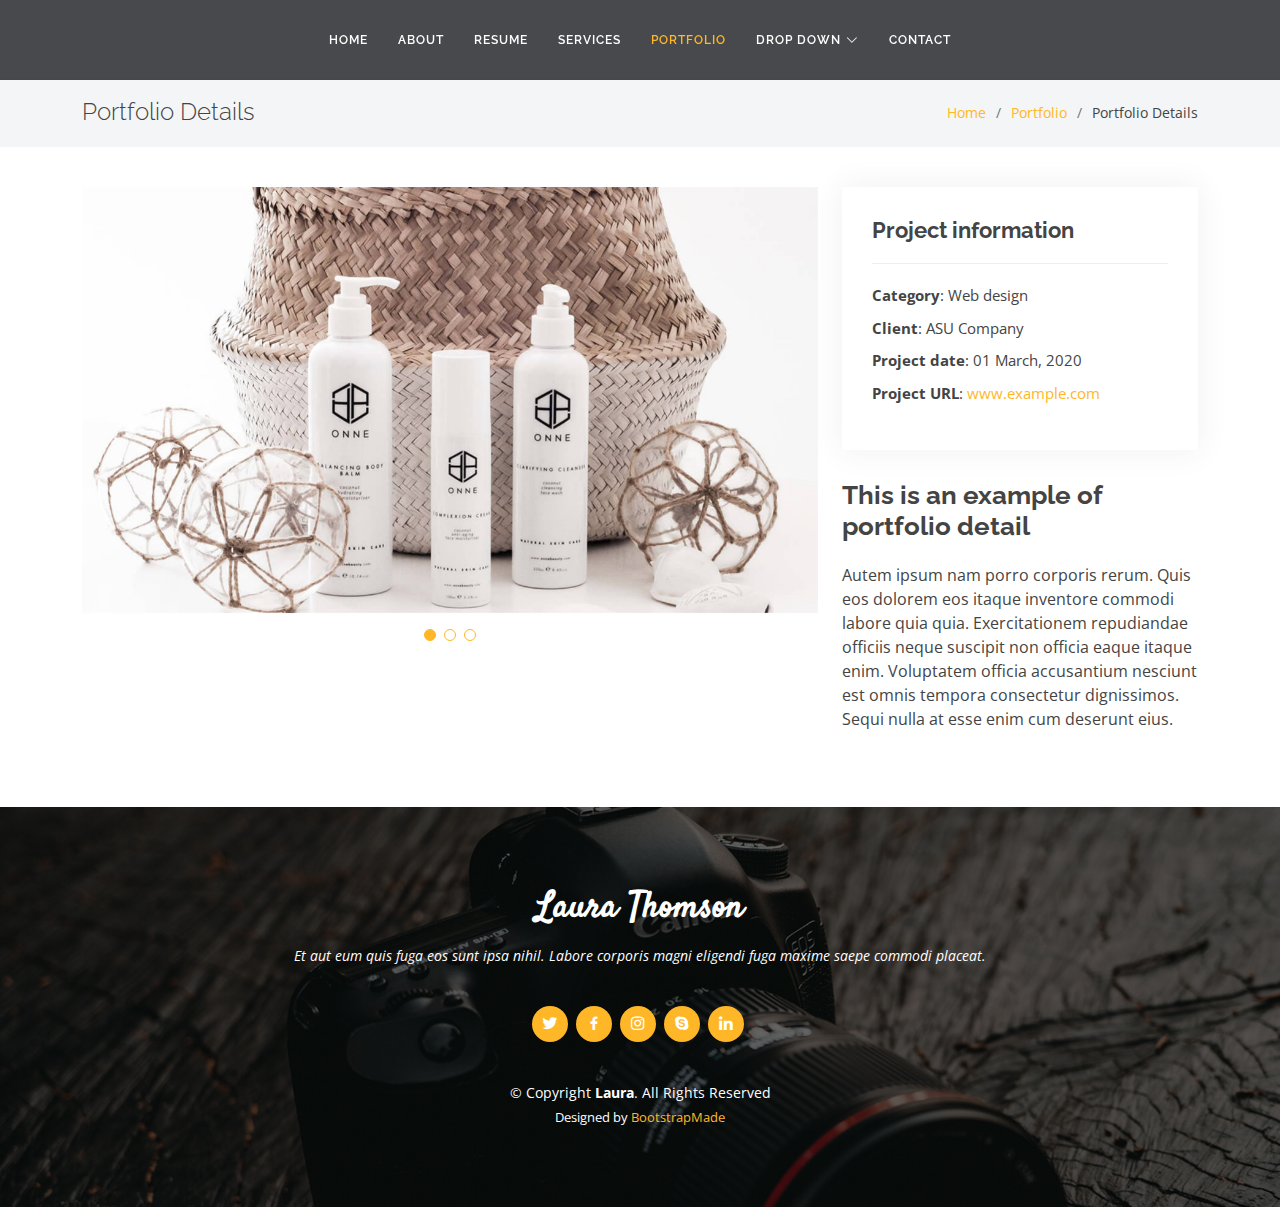
<file: Laura/portfolio-details.html>
<!DOCTYPE html>
<html lang="en">

<head>
  <meta charset="utf-8">
  <meta content="width=device-width, initial-scale=1.0" name="viewport">

  <title>Portfolio Details - Laura Bootstrap Template</title>
  <meta content="" name="description">
  <meta content="" name="keywords">

  <!-- Favicons -->
  <link href="assets/img/favicon.png" rel="icon">
  <link href="assets/img/apple-touch-icon.png" rel="apple-touch-icon">

  <!-- Google Fonts -->
  <link href="https://fonts.googleapis.com/css?family=Open+Sans:300,300i,400,400i,600,600i,700,700i|Raleway:300,300i,400,400i,500,500i,600,600i,700,700i|Satisfy" rel="stylesheet">

  <!-- Vendor CSS Files -->
  <link href="assets/vendor/bootstrap/css/bootstrap.min.css" rel="stylesheet">
  <link href="assets/vendor/bootstrap-icons/bootstrap-icons.css" rel="stylesheet">
  <link href="assets/vendor/boxicons/css/boxicons.min.css" rel="stylesheet">
  <link href="assets/vendor/glightbox/css/glightbox.min.css" rel="stylesheet">
  <link href="assets/vendor/swiper/swiper-bundle.min.css" rel="stylesheet">

  <!-- Template Main CSS File -->
  <link href="assets/css/style.css" rel="stylesheet">

  <!-- =======================================================
  * Template Name: Laura - v4.9.1
  * Template URL: https://bootstrapmade.com/laura-free-creative-bootstrap-theme/
  * Author: BootstrapMade.com
  * License: https://bootstrapmade.com/license/
  ======================================================== -->
</head>

<body>

  <!-- ======= Header ======= -->
  <header id="header" class="fixed-top d-flex justify-content-center align-items-center ">

    <nav id="navbar" class="navbar">
      <ul>
        <li><a class="nav-link scrollto " href="#hero">Home</a></li>
        <li><a class="nav-link scrollto" href="#about">About</a></li>
        <li><a class="nav-link scrollto" href="#resume">Resume</a></li>
        <li><a class="nav-link scrollto" href="#services">Services</a></li>
        <li><a class="nav-link scrollto active" href="#portfolio">Portfolio</a></li>
        <li class="dropdown"><a href="#"><span>Drop Down</span> <i class="bi bi-chevron-down"></i></a>
          <ul>
            <li><a href="#">Drop Down 1</a></li>
            <li class="dropdown"><a href="#"><span>Deep Drop Down</span> <i class="bi bi-chevron-right"></i></a>
              <ul>
                <li><a href="#">Deep Drop Down 1</a></li>
                <li><a href="#">Deep Drop Down 2</a></li>
                <li><a href="#">Deep Drop Down 3</a></li>
                <li><a href="#">Deep Drop Down 4</a></li>
                <li><a href="#">Deep Drop Down 5</a></li>
              </ul>
            </li>
            <li><a href="#">Drop Down 2</a></li>
            <li><a href="#">Drop Down 3</a></li>
            <li><a href="#">Drop Down 4</a></li>
          </ul>
        </li>
        <li><a class="nav-link scrollto" href="#contact">Contact</a></li>
      </ul>
      <i class="bi bi-list mobile-nav-toggle"></i>
    </nav><!-- .navbar -->

  </header><!-- End Header -->

  <main id="main">

    <!-- ======= Breadcrumbs Section ======= -->
    <section class="breadcrumbs">
      <div class="container">

        <div class="d-flex justify-content-between align-items-center">
          <h2>Portfolio Details</h2>
          <ol>
            <li><a href="index.html">Home</a></li>
            <li><a href="portfolio.html">Portfolio</a></li>
            <li>Portfolio Details</li>
          </ol>
        </div>

      </div>
    </section><!-- Breadcrumbs Section -->

    <!-- ======= Portfolio Details Section ======= -->
    <section id="portfolio-details" class="portfolio-details">
      <div class="container">

        <div class="row gy-4">

          <div class="col-lg-8">
            <div class="portfolio-details-slider swiper">
              <div class="swiper-wrapper align-items-center">

                <div class="swiper-slide">
                  <img src="assets/img/portfolio/portfolio-details-1.jpg" alt="">
                </div>

                <div class="swiper-slide">
                  <img src="assets/img/portfolio/portfolio-details-2.jpg" alt="">
                </div>

                <div class="swiper-slide">
                  <img src="assets/img/portfolio/portfolio-details-3.jpg" alt="">
                </div>

              </div>
              <div class="swiper-pagination"></div>
            </div>
          </div>

          <div class="col-lg-4">
            <div class="portfolio-info">
              <h3>Project information</h3>
              <ul>
                <li><strong>Category</strong>: Web design</li>
                <li><strong>Client</strong>: ASU Company</li>
                <li><strong>Project date</strong>: 01 March, 2020</li>
                <li><strong>Project URL</strong>: <a href="#">www.example.com</a></li>
              </ul>
            </div>
            <div class="portfolio-description">
              <h2>This is an example of portfolio detail</h2>
              <p>
                Autem ipsum nam porro corporis rerum. Quis eos dolorem eos itaque inventore commodi labore quia quia. Exercitationem repudiandae officiis neque suscipit non officia eaque itaque enim. Voluptatem officia accusantium nesciunt est omnis tempora consectetur dignissimos. Sequi nulla at esse enim cum deserunt eius.
              </p>
            </div>
          </div>

        </div>

      </div>
    </section><!-- End Portfolio Details Section -->

  </main><!-- End #main -->

  <!-- ======= Footer ======= -->
  <footer id="footer">
    <div class="container">
      <h3>Laura Thomson</h3>
      <p>Et aut eum quis fuga eos sunt ipsa nihil. Labore corporis magni eligendi fuga maxime saepe commodi placeat.</p>
      <div class="social-links">
        <a href="#" class="twitter"><i class="bx bxl-twitter"></i></a>
        <a href="#" class="facebook"><i class="bx bxl-facebook"></i></a>
        <a href="#" class="instagram"><i class="bx bxl-instagram"></i></a>
        <a href="#" class="google-plus"><i class="bx bxl-skype"></i></a>
        <a href="#" class="linkedin"><i class="bx bxl-linkedin"></i></a>
      </div>
      <div class="copyright">
        &copy; Copyright <strong><span>Laura</span></strong>. All Rights Reserved
      </div>
      <div class="credits">
        <!-- All the links in the footer should remain intact. -->
        <!-- You can delete the links only if you purchased the pro version. -->
        <!-- Licensing information: https://bootstrapmade.com/license/ -->
        <!-- Purchase the pro version with working PHP/AJAX contact form: https://bootstrapmade.com/laura-free-creative-bootstrap-theme/ -->
        Designed by <a href="https://bootstrapmade.com/">BootstrapMade</a>
      </div>
    </div>
  </footer><!-- End Footer -->

  <a href="#" class="back-to-top d-flex align-items-center justify-content-center"><i class="bi bi-arrow-up-short"></i></a>

  <!-- Vendor JS Files -->
  <script src="assets/vendor/purecounter/purecounter_vanilla.js"></script>
  <script src="assets/vendor/bootstrap/js/bootstrap.bundle.min.js"></script>
  <script src="assets/vendor/glightbox/js/glightbox.min.js"></script>
  <script src="assets/vendor/isotope-layout/isotope.pkgd.min.js"></script>
  <script src="assets/vendor/swiper/swiper-bundle.min.js"></script>
  <script src="assets/vendor/waypoints/noframework.waypoints.js"></script>
  <script src="assets/vendor/php-email-form/validate.js"></script>

  <!-- Template Main JS File -->
  <script src="assets/js/main.js"></script>

</body>

</html>
</file>
<file: Laura/assets/css/style.css>
/**
* Template Name: Laura - v4.9.1
* Template URL: https://bootstrapmade.com/laura-free-creative-bootstrap-theme/
* Author: BootstrapMade.com
* License: https://bootstrapmade.com/license/
*/

/*--------------------------------------------------------------
# General
--------------------------------------------------------------*/
body {
  font-family: "Open Sans", sans-serif;
  color: #444444;
}

a {
  color: #ffb727;
  text-decoration: none;
}

a:hover {
  color: #ffc85a;
  text-decoration: none;
}

h1,
h2,
h3,
h4,
h5,
h6 {
  font-family: "Raleway", sans-serif;
}

/*--------------------------------------------------------------
# Back to top button
--------------------------------------------------------------*/
.back-to-top {
  position: fixed;
  visibility: hidden;
  opacity: 0;
  right: 15px;
  bottom: 15px;
  z-index: 996;
  background: #ffb727;
  width: 40px;
  height: 40px;
  border-radius: 4px;
  transition: all 0.4s;
}

.back-to-top i {
  font-size: 28px;
  color: #fff;
  line-height: 0;
}

.back-to-top:hover {
  background: #ffc550;
  color: #fff;
}

.back-to-top.active {
  visibility: visible;
  opacity: 1;
}

/*--------------------------------------------------------------
# Header
--------------------------------------------------------------*/
#header {
  z-index: 997;
  transition: all 0.5s;
  height: 80px;
  background: rgba(25, 28, 31, 0.8);
}

#header.header-transparent {
  background: transparent;
}

#header.header-scrolled {
  height: 60px;
  background: rgba(25, 28, 31, 0.8);
}

/*--------------------------------------------------------------
# Navigation Menu
--------------------------------------------------------------*/
/**
* Desktop Navigation 
*/
.navbar {
  padding: 0;
}

.navbar ul {
  margin: 0;
  padding: 0;
  display: flex;
  list-style: none;
  align-items: center;
}

.navbar li {
  position: relative;
}

.navbar a,
.navbar a:focus {
  display: flex;
  align-items: center;
  justify-content: space-between;
  padding: 10px 15px;
  color: #fff;
  white-space: nowrap;
  transition: 0.3s;
  font-size: 12px;
  font-family: "Raleway", sans-serif;
  text-transform: uppercase;
  font-weight: 600;
  letter-spacing: 1px;
}

.navbar a i,
.navbar a:focus i {
  font-size: 12px;
  line-height: 0;
  margin-left: 5px;
}

.navbar a:hover,
.navbar .active,
.navbar .active:focus,
.navbar li:hover>a {
  color: #ffb727;
}

.navbar .dropdown ul {
  display: block;
  position: absolute;
  left: 14px;
  top: calc(100% + 30px);
  margin: 0;
  padding: 10px 0;
  z-index: 99;
  opacity: 0;
  visibility: hidden;
  background: #fff;
  box-shadow: 0px 0px 30px rgba(127, 137, 161, 0.25);
  transition: 0.3s;
  border-radius: 4px;
}

.navbar .dropdown ul li {
  min-width: 200px;
}

.navbar .dropdown ul a {
  padding: 10px 20px;
  font-size: 14px;
  text-transform: none;
  font-weight: 400;
  color: #3b434a;
  letter-spacing: 1px;
}

.navbar .dropdown ul a i {
  font-size: 12px;
}

.navbar .dropdown ul a:hover,
.navbar .dropdown ul .active:hover,
.navbar .dropdown ul li:hover>a {
  color: #ffb727;
}

.navbar .dropdown:hover>ul {
  opacity: 1;
  top: 100%;
  visibility: visible;
}

.navbar .dropdown .dropdown ul {
  top: 0;
  left: calc(100% - 30px);
  visibility: hidden;
}

.navbar .dropdown .dropdown:hover>ul {
  opacity: 1;
  top: 0;
  left: 100%;
  visibility: visible;
}

@media (max-width: 1366px) {
  .navbar .dropdown .dropdown ul {
    left: -90%;
  }

  .navbar .dropdown .dropdown:hover>ul {
    left: -100%;
  }
}

/**
* Mobile Navigation 
*/
.mobile-nav-toggle {
  color: #fff;
  font-size: 28px;
  cursor: pointer;
  display: none;
  line-height: 0;
  transition: 0.5s;
}

@media (max-width: 991px) {
  .mobile-nav-toggle {
    display: block;
  }

  .navbar ul {
    display: none;
  }
}

.navbar-mobile {
  position: fixed;
  overflow: hidden;
  top: 0;
  right: 0;
  left: 0;
  bottom: 0;
  background: rgba(36, 41, 46, 0.9);
  transition: 0.3s;
  z-index: 999;
}

.navbar-mobile .mobile-nav-toggle {
  position: absolute;
  top: 15px;
  right: 15px;
}

.navbar-mobile ul {
  display: block;
  position: absolute;
  top: 55px;
  right: 15px;
  bottom: 15px;
  left: 15px;
  padding: 10px 0;
  border-radius: 10px;
  background-color: #fff;
  overflow-y: auto;
  transition: 0.3s;
}

.navbar-mobile a,
.navbar-mobile a:focus {
  padding: 10px 20px;
  font-size: 14px;
  color: #3b434a;
}

.navbar-mobile a:hover,
.navbar-mobile .active,
.navbar-mobile li:hover>a {
  color: #ffb727;
}

.navbar-mobile .getstarted,
.navbar-mobile .getstarted:focus {
  margin: 15px;
}

.navbar-mobile .dropdown ul {
  position: static;
  display: none;
  margin: 10px 20px;
  padding: 10px 0;
  z-index: 99;
  opacity: 1;
  visibility: visible;
  background: #fff;
  box-shadow: 0px 0px 30px rgba(127, 137, 161, 0.25);
}

.navbar-mobile .dropdown ul li {
  min-width: 200px;
}

.navbar-mobile .dropdown ul a {
  padding: 10px 20px;
}

.navbar-mobile .dropdown ul a i {
  font-size: 12px;
}

.navbar-mobile .dropdown ul a:hover,
.navbar-mobile .dropdown ul .active:hover,
.navbar-mobile .dropdown ul li:hover>a {
  color: #ffb727;
}

.navbar-mobile .dropdown>.dropdown-active {
  display: block;
}

/*--------------------------------------------------------------
# Hero Section
--------------------------------------------------------------*/
#hero {
  width: 100%;
  height: 100vh;
  background: url("../img/hero-bg.jpg") top right;
  background-size: cover;
  position: relative;
}

#hero:before {
  content: "";
  background: rgba(0, 0, 0, 0.65);
  position: absolute;
  bottom: 0;
  top: 0;
  left: 0;
  right: 0;
}

#hero .hero-container {
  position: absolute;
  bottom: 0;
  top: 0;
  left: 0;
  right: 0;
  display: flex;
  justify-content: center;
  align-items: center;
  flex-direction: column;
  padding: 0 15px;
}

#hero h1 {
  margin: 0 0 10px 0;
  font-size: 64px;
  font-family: "Satisfy", serif;
  color: #fff;
}

#hero h2 {
  color: #eee;
  margin-bottom: 50px;
  font-size: 13px;
  font-weight: 500;
  letter-spacing: 1px;
  text-transform: uppercase;
}

#hero .btn-scroll {
  transition: 0.4s;
  color: rgba(255, 255, 255, 0.6);
  animation: up-down 1s ease-in-out infinite alternate-reverse both;
}

#hero .btn-scroll i {
  font-size: 48px;
}

#hero .btn-scroll:hover {
  color: #ffb727;
}

@media (min-width: 1024px) {
  #hero {
    background-attachment: fixed;
  }
}

@media (max-width: 575px) {
  #hero h1 {
    font-size: 40px;
  }

  #hero h2 {
    text-align: center;
    margin-bottom: 30px;
  }
}

@-webkit-keyframes up-down {
  0% {
    transform: translateY(5px);
  }

  100% {
    transform: translateY(-5px);
  }
}

@keyframes up-down {
  0% {
    transform: translateY(5px);
  }

  100% {
    transform: translateY(-5px);
  }
}

/*--------------------------------------------------------------
# Sections General
--------------------------------------------------------------*/
section {
  padding: 60px 0;
}

.section-bg {
  background-color: white;
}

.section-title {
  text-align: center;
  padding: 30px 0;
  position: relative;
}

.section-title h2 {
  font-size: 32px;
  font-weight: 700;
  text-transform: uppercase;
  margin-bottom: 20px;
  padding-bottom: 0;
  color: #3b434a;
  position: relative;
  z-index: 2;
}

.section-title span {
  position: absolute;
  top: 30px;
  color: #eef0f2;
  left: 0;
  right: 0;
  z-index: 1;
  font-weight: 700;
  font-size: 52px;
  text-transform: uppercase;
  line-height: 0;
}

.section-title p {
  margin-bottom: 0;
  position: relative;
  z-index: 2;
}

@media (max-width: 575px) {
  .section-title h2 {
    font-size: 28px;
    margin-bottom: 15px;
  }

  .section-title span {
    font-size: 38px;
  }
}

/*--------------------------------------------------------------
# Breadcrumbs
--------------------------------------------------------------*/
.breadcrumbs {
  padding: 20px 0;
  background-color: #f4f5f6;
  min-height: 40px;
  margin-top: 78px;
}

@media (max-width: 992px) {
  .breadcrumbs {
    margin-top: 60px;
  }
}

.breadcrumbs h2 {
  font-size: 24px;
  font-weight: 300;
  margin: 0;
}

@media (max-width: 992px) {
  .breadcrumbs h2 {
    margin: 0 0 10px 0;
  }
}

.breadcrumbs ol {
  display: flex;
  flex-wrap: wrap;
  list-style: none;
  padding: 0;
  margin: 0;
  font-size: 14px;
}

.breadcrumbs ol li+li {
  padding-left: 10px;
}

.breadcrumbs ol li+li::before {
  display: inline-block;
  padding-right: 10px;
  color: #6c757d;
  content: "/";
}

@media (max-width: 768px) {
  .breadcrumbs .d-flex {
    display: block !important;
  }

  .breadcrumbs ol {
    display: block;
  }

  .breadcrumbs ol li {
    display: inline-block;
  }
}

/*--------------------------------------------------------------
# About Me
--------------------------------------------------------------*/
.about .content h3 {
  font-weight: 700;
  font-size: 26px;
  color: #3b434a;
  text-transform: uppercase;
}

.about .content ul {
  list-style: none;
  padding: 0;
}

.about .content ul li {
  margin-bottom: 20px;
  display: flex;
  align-items: center;
}

.about .content ul strong {
  margin-right: 10px;
}

.about .content ul i {
  font-size: 16px;
  margin-right: 5px;
  color: #ffb727;
  line-height: 0;
}

.about .content p:last-child {
  margin-bottom: 0;
}

.about .content .count-box {
  width: 100%;
}

.about .content .count-box i {
  display: block;
  font-size: 36px;
  color: #ffb727;
  float: left;
  line-height: 0;
}

.about .content .count-box span {
  font-size: 36px;
  line-height: 30px;
  display: block;
  font-weight: 700;
  color: #3b434a;
  margin-left: 50px;
}

.about .content .count-box p {
  padding: 15px 0 0 0;
  margin: 0 0 0 50px;
  font-family: "Raleway", sans-serif;
  font-size: 14px;
  color: #5d6a75;
}

.about .content .count-box a {
  font-weight: 600;
  display: block;
  margin-top: 20px;
  color: #5d6a75;
  font-size: 15px;
  font-family: "Satisfy", serif;
  transition: ease-in-out 0.3s;
}

.about .content .count-box a:hover {
  color: #82909c;
}

.about .image {
  background: url("../img/me.jpg") center center no-repeat;
  background-size: cover;
  min-height: 500px;
}

.about .skills-content {
  margin-top: 30px;
}

.about .skills-content .progress {
  height: 60px;
  display: block;
  background: none;
  border-radius: 0;
}

.about .skills-content .progress .skill {
  padding: 10px 0;
  margin: 0 0 6px 0;
  text-transform: uppercase;
  display: block;
  font-weight: 700;
  font-family: "Raleway", sans-serif;
  color: #3b434a;
}

.about .skills-content .progress .skill .val {
  float: right;
  font-style: normal;
}

.about .skills-content .progress-bar-wrap {
  background: #e6e8eb;
}

.about .skills-content .progress-bar {
  width: 1px;
  height: 10px;
  transition: 0.9s;
  background-color: #ffb727;
}

/*--------------------------------------------------------------
# My Resume
--------------------------------------------------------------*/
.resume .resume-title {
  font-size: 26px;
  font-weight: 700;
  margin-top: 20px;
  margin-bottom: 20px;
  color: #3b434a;
}

.resume .resume-item {
  padding: 0 0 20px 20px;
  margin-top: -2px;
  border-left: 2px solid #82909c;
  position: relative;
}

.resume .resume-item h4 {
  line-height: 18px;
  font-size: 16px;
  font-weight: 700;
  text-transform: uppercase;
  color: #ffb727;
  margin-bottom: 10px;
}

.resume .resume-item h5 {
  font-size: 16px;
  background: #eef0f2;
  padding: 5px 15px;
  display: inline-block;
  font-weight: 600;
  margin-bottom: 10px;
}

.resume .resume-item ul {
  padding-left: 20px;
}

.resume .resume-item ul li {
  padding-bottom: 10px;
}

.resume .resume-item:last-child {
  padding-bottom: 0;
}

.resume .resume-item::before {
  content: "";
  position: absolute;
  width: 16px;
  height: 16px;
  border-radius: 50px;
  left: -9px;
  top: 0;
  background: #fff;
  border: 2px solid #82909c;
}

/*--------------------------------------------------------------
# My Services
--------------------------------------------------------------*/
.services .icon-box {
  padding: 30px;
  position: relative;
  overflow: hidden;
  background: #fff;
  box-shadow: 0 10px 29px 0 rgba(68, 88, 144, 0.1);
  transition: all 0.3s ease-in-out;
  text-align: center;
  border: 1px solid #fff;
}

.services .icon {
  margin: 0 auto 20px auto;
  padding-top: 17px;
  display: inline-block;
  text-align: center;
  border-radius: 50%;
  width: 72px;
  height: 72px;
  background: #fff4df;
}

.services .icon i {
  font-size: 36px;
  line-height: 1;
  color: #ffb727;
}

.services .title {
  font-weight: 700;
  margin-bottom: 15px;
  font-size: 18px;
}

.services .title a {
  color: #111;
  transition: 0.3s;
}

.services .description {
  font-size: 15px;
  line-height: 28px;
  margin-bottom: 0;
}

.services .icon-box:hover {
  border-color: #ffb727;
}

.services .icon-box:hover .title a {
  color: #ffb727;
}

/*--------------------------------------------------------------
# Testimonials
--------------------------------------------------------------*/
.testimonials {
  padding: 80px 0;
  background: url("../img/testimonials-bg.jpg") no-repeat;
  background-position: center center;
  background-size: cover;
  position: relative;
}

.testimonials::before {
  content: "";
  position: absolute;
  left: 0;
  right: 0;
  top: 0;
  bottom: 0;
  background: rgba(14, 16, 17, 0.7);
}

.testimonials .section-header {
  margin-bottom: 40px;
}

.testimonials .testimonials-carousel,
.testimonials .testimonials-slider {
  overflow: hidden;
}

.testimonials .testimonial-item {
  text-align: center;
  color: #fff;
}

.testimonials .testimonial-item .testimonial-img {
  width: 100px;
  border-radius: 50%;
  border: 6px solid rgba(255, 255, 255, 0.15);
  margin: 0 auto;
}

.testimonials .testimonial-item h3 {
  font-size: 20px;
  font-weight: bold;
  margin: 10px 0 5px 0;
  color: #fff;
}

.testimonials .testimonial-item h4 {
  font-size: 14px;
  color: #ddd;
  margin: 0 0 15px 0;
}

.testimonials .testimonial-item .quote-icon-left,
.testimonials .testimonial-item .quote-icon-right {
  color: rgba(255, 255, 255, 0.4);
  font-size: 26px;
}

.testimonials .testimonial-item .quote-icon-left {
  display: inline-block;
  left: -5px;
  position: relative;
}

.testimonials .testimonial-item .quote-icon-right {
  display: inline-block;
  right: -5px;
  position: relative;
  top: 10px;
}

.testimonials .testimonial-item p {
  font-style: italic;
  margin: 0 auto 15px auto;
  color: #eee;
}

.testimonials .swiper-pagination {
  margin-top: 20px;
  position: relative;
}

.testimonials .swiper-pagination .swiper-pagination-bullet {
  width: 12px;
  height: 12px;
  opacity: 1;
  background-color: rgba(255, 255, 255, 0.4);
}

.testimonials .swiper-pagination .swiper-pagination-bullet-active {
  background-color: #ffb727;
}

@media (min-width: 992px) {
  .testimonials .testimonial-item p {
    width: 80%;
  }
}

/*--------------------------------------------------------------
# My Portfolio
--------------------------------------------------------------*/
.portfolio #portfolio-flters {
  list-style: none;
  margin-bottom: 20px;
}

.portfolio #portfolio-flters li {
  cursor: pointer;
  display: inline-block;
  margin: 0 10px 10px 10px;
  font-size: 15px;
  font-weight: 600;
  line-height: 1;
  padding: 7px 10px;
  text-transform: uppercase;
  color: #444444;
  transition: all 0.3s ease-in-out;
  border: 2px solid #fff;
}

.portfolio #portfolio-flters li:hover,
.portfolio #portfolio-flters li.filter-active {
  color: #f3a200;
  border-color: #ffb727;
}

.portfolio .portfolio-item {
  margin-bottom: 30px;
}

.portfolio .portfolio-item .portfolio-img {
  overflow: hidden;
}

.portfolio .portfolio-item .portfolio-img img {
  transition: all 0.8s ease-in-out;
}

.portfolio .portfolio-item .portfolio-info {
  opacity: 0;
  position: absolute;
  left: 15px;
  bottom: 0;
  z-index: 3;
  right: 15px;
  transition: all ease-in-out 0.3s;
  background: rgba(0, 0, 0, 0.5);
  padding: 10px 15px;
}

.portfolio .portfolio-item .portfolio-info h4 {
  font-size: 18px;
  color: #fff;
  font-weight: 600;
  color: #fff;
  margin-bottom: 0px;
}

.portfolio .portfolio-item .portfolio-info p {
  color: rgba(255, 255, 255, 0.8);
  font-size: 14px;
  margin-bottom: 0;
}

.portfolio .portfolio-item .portfolio-info .preview-link,
.portfolio .portfolio-item .portfolio-info .details-link {
  position: absolute;
  right: 40px;
  font-size: 24px;
  top: calc(50% - 18px);
  color: #fff;
  transition: 0.3s;
}

.portfolio .portfolio-item .portfolio-info .preview-link:hover,
.portfolio .portfolio-item .portfolio-info .details-link:hover {
  color: #ffc041;
}

.portfolio .portfolio-item .portfolio-info .details-link {
  right: 10px;
}

.portfolio .portfolio-item:hover .portfolio-img img {
  transform: scale(1.2);
}

.portfolio .portfolio-item:hover .portfolio-info {
  opacity: 1;
}

/*--------------------------------------------------------------
# Portfolio Details
--------------------------------------------------------------*/
.portfolio-details {
  padding-top: 40px;
}

.portfolio-details .portfolio-details-slider img {
  width: 100%;
}

.portfolio-details .portfolio-details-slider .swiper-pagination {
  margin-top: 20px;
  position: relative;
}

.portfolio-details .portfolio-details-slider .swiper-pagination .swiper-pagination-bullet {
  width: 12px;
  height: 12px;
  background-color: #fff;
  opacity: 1;
  border: 1px solid #ffb727;
}

.portfolio-details .portfolio-details-slider .swiper-pagination .swiper-pagination-bullet-active {
  background-color: #ffb727;
}

.portfolio-details .portfolio-info {
  padding: 30px;
  box-shadow: 0px 0 30px rgba(59, 67, 74, 0.08);
}

.portfolio-details .portfolio-info h3 {
  font-size: 22px;
  font-weight: 700;
  margin-bottom: 20px;
  padding-bottom: 20px;
  border-bottom: 1px solid #eee;
}

.portfolio-details .portfolio-info ul {
  list-style: none;
  padding: 0;
  font-size: 15px;
}

.portfolio-details .portfolio-info ul li+li {
  margin-top: 10px;
}

.portfolio-details .portfolio-description {
  padding-top: 30px;
}

.portfolio-details .portfolio-description h2 {
  font-size: 26px;
  font-weight: 700;
  margin-bottom: 20px;
}

.portfolio-details .portfolio-description p {
  padding: 0;
}

/*--------------------------------------------------------------
# Pricing
--------------------------------------------------------------*/
.pricing .box {
  padding: 20px;
  background: #fff;
  text-align: center;
  box-shadow: 0px 0px 4px rgba(0, 0, 0, 0.12);
  border-radius: 5px;
  position: relative;
  overflow: hidden;
}

.pricing h3 {
  font-weight: 400;
  margin: -20px -20px 20px -20px;
  padding: 20px 15px;
  font-size: 16px;
  font-weight: 600;
  color: #777777;
  background: #f8f8f8;
}

.pricing h4 {
  font-size: 36px;
  color: #ffb727;
  font-weight: 600;
  font-family: "Open Sans", sans-serif;
  margin-bottom: 20px;
}

.pricing h4 sup {
  font-size: 20px;
  top: -12px;
  left: -3px;
}

.pricing h4 span {
  color: #bababa;
  font-size: 16px;
  font-weight: 300;
}

.pricing ul {
  padding: 0;
  list-style: none;
  color: #444444;
  text-align: center;
  line-height: 20px;
  font-size: 14px;
}

.pricing ul li {
  padding-bottom: 16px;
}

.pricing ul i {
  color: #ffb727;
  font-size: 18px;
  padding-right: 4px;
}

.pricing ul .na {
  color: #ccc;
  text-decoration: line-through;
}

.pricing .btn-wrap {
  margin: 20px -20px -20px -20px;
  padding: 20px 15px;
  background: #f8f8f8;
  text-align: center;
}

.pricing .btn-buy {
  background: #ffb727;
  display: inline-block;
  padding: 8px 35px;
  border-radius: 4px;
  color: #fff;
  transition: none;
  font-size: 14px;
  font-weight: 400;
  font-family: "Raleway", sans-serif;
  font-weight: 600;
  transition: 0.3s;
}

.pricing .btn-buy:hover {
  background: #ffc85a;
}

.pricing .featured h3 {
  color: #fff;
  background: #ffb727;
}

.pricing .advanced {
  width: 200px;
  position: absolute;
  top: 18px;
  right: -68px;
  transform: rotate(45deg);
  z-index: 1;
  font-size: 14px;
  padding: 1px 0 3px 0;
  background: #ffb727;
  color: #fff;
}

/*--------------------------------------------------------------
# Contact Me
--------------------------------------------------------------*/
.contact .info-box {
  color: #444444;
  text-align: center;
  box-shadow: 0 0 30px rgba(214, 215, 216, 0.6);
  padding: 20px 0 30px 0;
}

.contact .info-box i.bx {
  font-size: 24px;
  color: #ffb727;
  border-radius: 50%;
  padding: 15px;
  background: #fff6e4;
}

.contact .info-box h3 {
  font-size: 20px;
  color: #777777;
  font-weight: 700;
  margin: 10px 0;
}

.contact .info-box p {
  padding: 0;
  line-height: 24px;
  font-size: 14px;
  margin-bottom: 0;
}

.contact .social-links {
  margin-top: 15px;
  display: flex;
  justify-content: center;
}

.contact .social-links a {
  font-size: 18px;
  display: inline-block;
  color: #687683;
  line-height: 1;
  margin: 0 8px;
  transition: 0.3s;
  padding: 14px;
  border-radius: 50px;
  border: 1px solid #dde1e4;
}

.contact .social-links a:hover {
  color: #fff;
  border-color: #ffb727;
  background: #ffb727;
}

.contact .php-email-form {
  box-shadow: 0 0 30px rgba(214, 215, 216, 0.6);
  padding: 27px;
}

.contact .php-email-form .validate {
  display: none;
  color: red;
  margin: 0 0 15px 0;
  font-weight: 400;
  font-size: 13px;
}

.contact .php-email-form .error-message {
  display: none;
  color: #fff;
  background: #ed3c0d;
  text-align: left;
  padding: 15px;
  font-weight: 600;
}

.contact .php-email-form .error-message br+br {
  margin-top: 25px;
}

.contact .php-email-form .sent-message {
  display: none;
  color: #fff;
  background: #18d26e;
  text-align: center;
  padding: 15px;
  font-weight: 600;
}

.contact .php-email-form .loading {
  display: none;
  background: #fff;
  text-align: center;
  padding: 15px;
}

.contact .php-email-form .loading:before {
  content: "";
  display: inline-block;
  border-radius: 50%;
  width: 24px;
  height: 24px;
  margin: 0 10px -6px 0;
  border: 3px solid #18d26e;
  border-top-color: #eee;
  -webkit-animation: animate-loading 1s linear infinite;
  animation: animate-loading 1s linear infinite;
}

.contact .php-email-form input,
.contact .php-email-form textarea {
  border-radius: 0;
  box-shadow: none;
  font-size: 14px;
}

.contact .php-email-form input::focus,
.contact .php-email-form textarea::focus {
  background-color: #ffb727;
}

.contact .php-email-form input {
  padding: 10px 15px;
}

.contact .php-email-form textarea {
  padding: 12px 15px;
}

.contact .php-email-form button[type=submit] {
  background: #ffb727;
  border: 0;
  padding: 10px 24px;
  color: #fff;
  transition: 0.4s;
  border-radius: 5px;
}

.contact .php-email-form button[type=submit]:hover {
  background: #ffc85a;
}

@-webkit-keyframes animate-loading {
  0% {
    transform: rotate(0deg);
  }

  100% {
    transform: rotate(360deg);
  }
}

@keyframes animate-loading {
  0% {
    transform: rotate(0deg);
  }

  100% {
    transform: rotate(360deg);
  }
}

/*--------------------------------------------------------------
# Footer
--------------------------------------------------------------*/
#footer {
  background: url("../img/footer-bg.jpg") top center no-repeat;
  background-size: cover;
  color: #fff;
  font-size: 14px;
  text-align: center;
  padding: 80px 0;
  position: relative;
}

#footer::before {
  content: "";
  position: absolute;
  left: 0;
  right: 0;
  top: 0;
  bottom: 0;
  background: rgba(0, 0, 0, 0.6);
}

#footer .container {
  position: relative;
}

#footer h3 {
  font-size: 36px;
  font-weight: 700;
  color: #fff;
  position: relative;
  font-family: "Satisfy", serif;
  padding: 0;
  margin: 0 0 15px 0;
}

#footer p {
  font-size: 15;
  font-style: italic;
  padding: 0;
  margin: 0 0 40px 0;
}

#footer .social-links {
  margin: 0 0 40px 0;
}

#footer .social-links a {
  font-size: 18px;
  display: inline-block;
  background: #ffb727;
  color: #fff;
  line-height: 1;
  padding: 8px 0;
  margin-right: 4px;
  border-radius: 50%;
  text-align: center;
  width: 36px;
  height: 36px;
  transition: 0.3s;
}

#footer .social-links a:hover {
  background: #f3a200;
  color: #fff;
  text-decoration: none;
}

#footer .copyright {
  margin: 0 0 5px 0;
}

#footer .credits {
  font-size: 13px;
}
</file>
